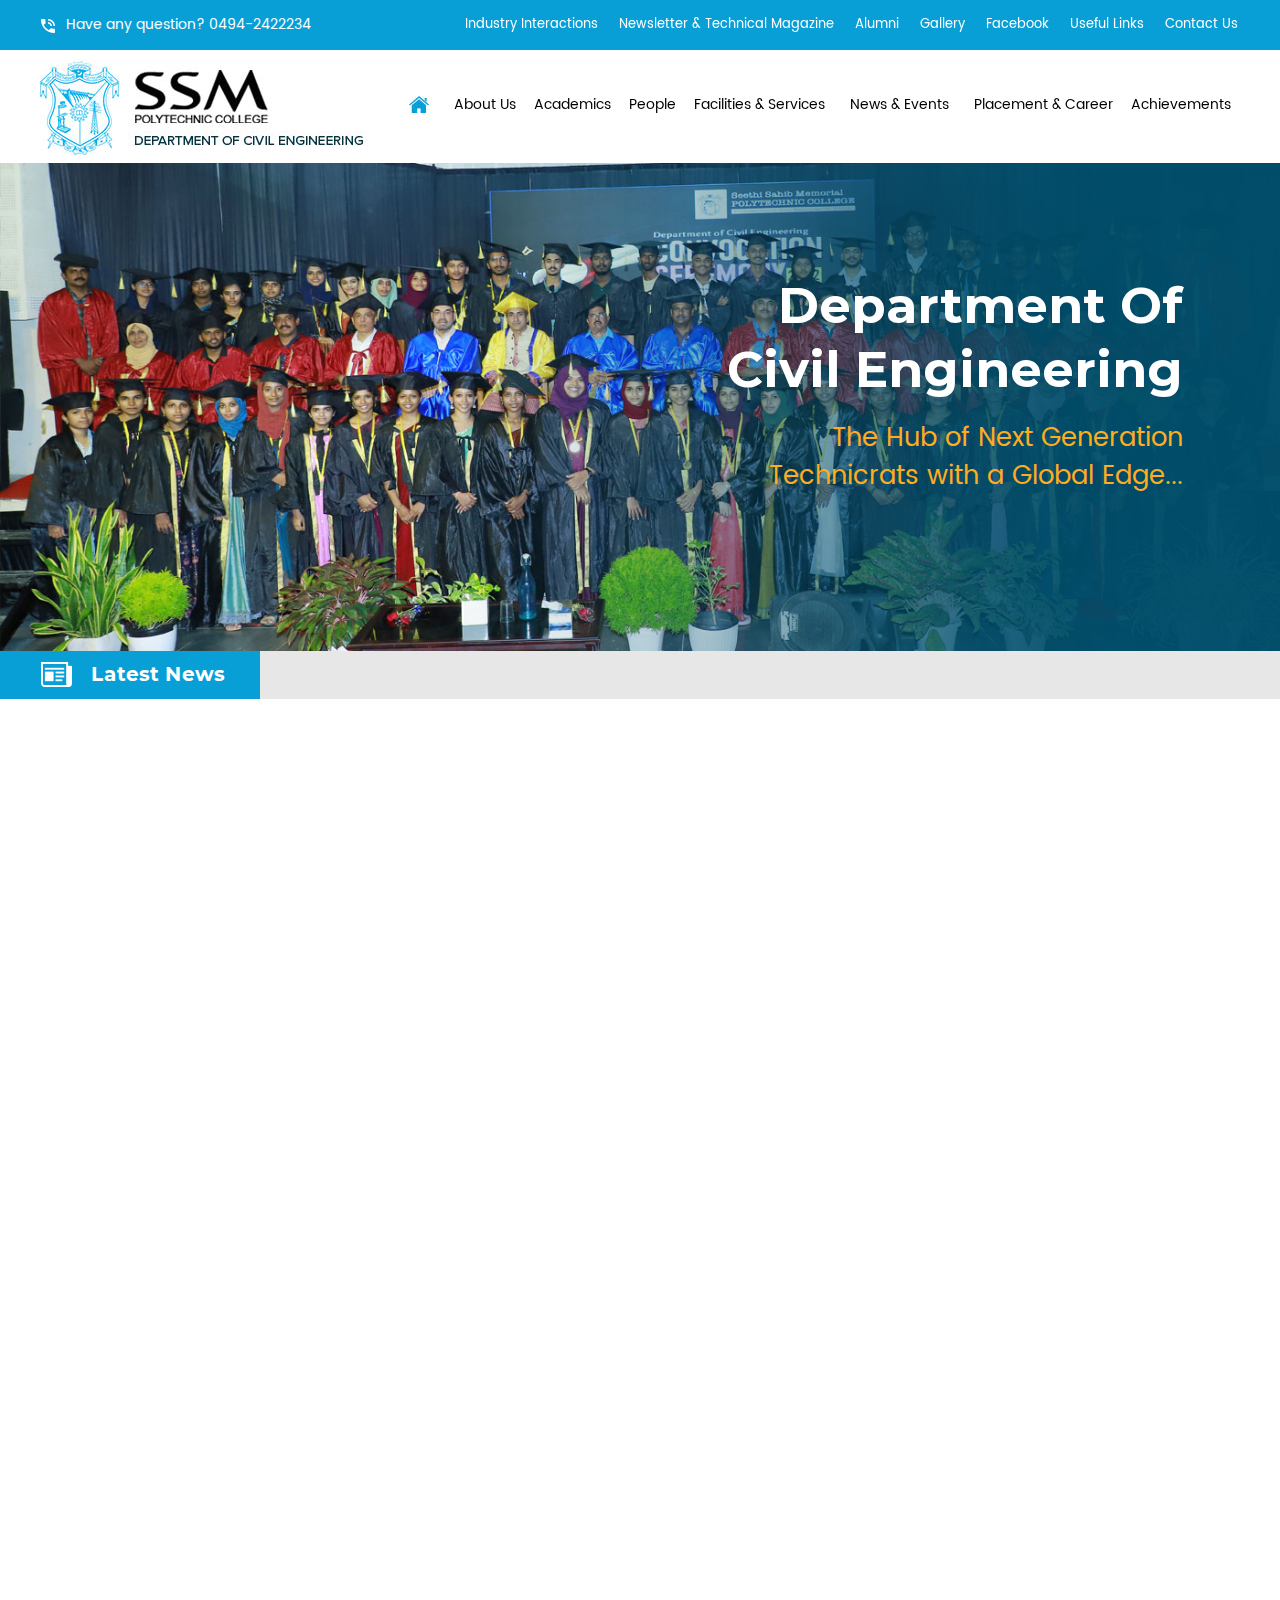
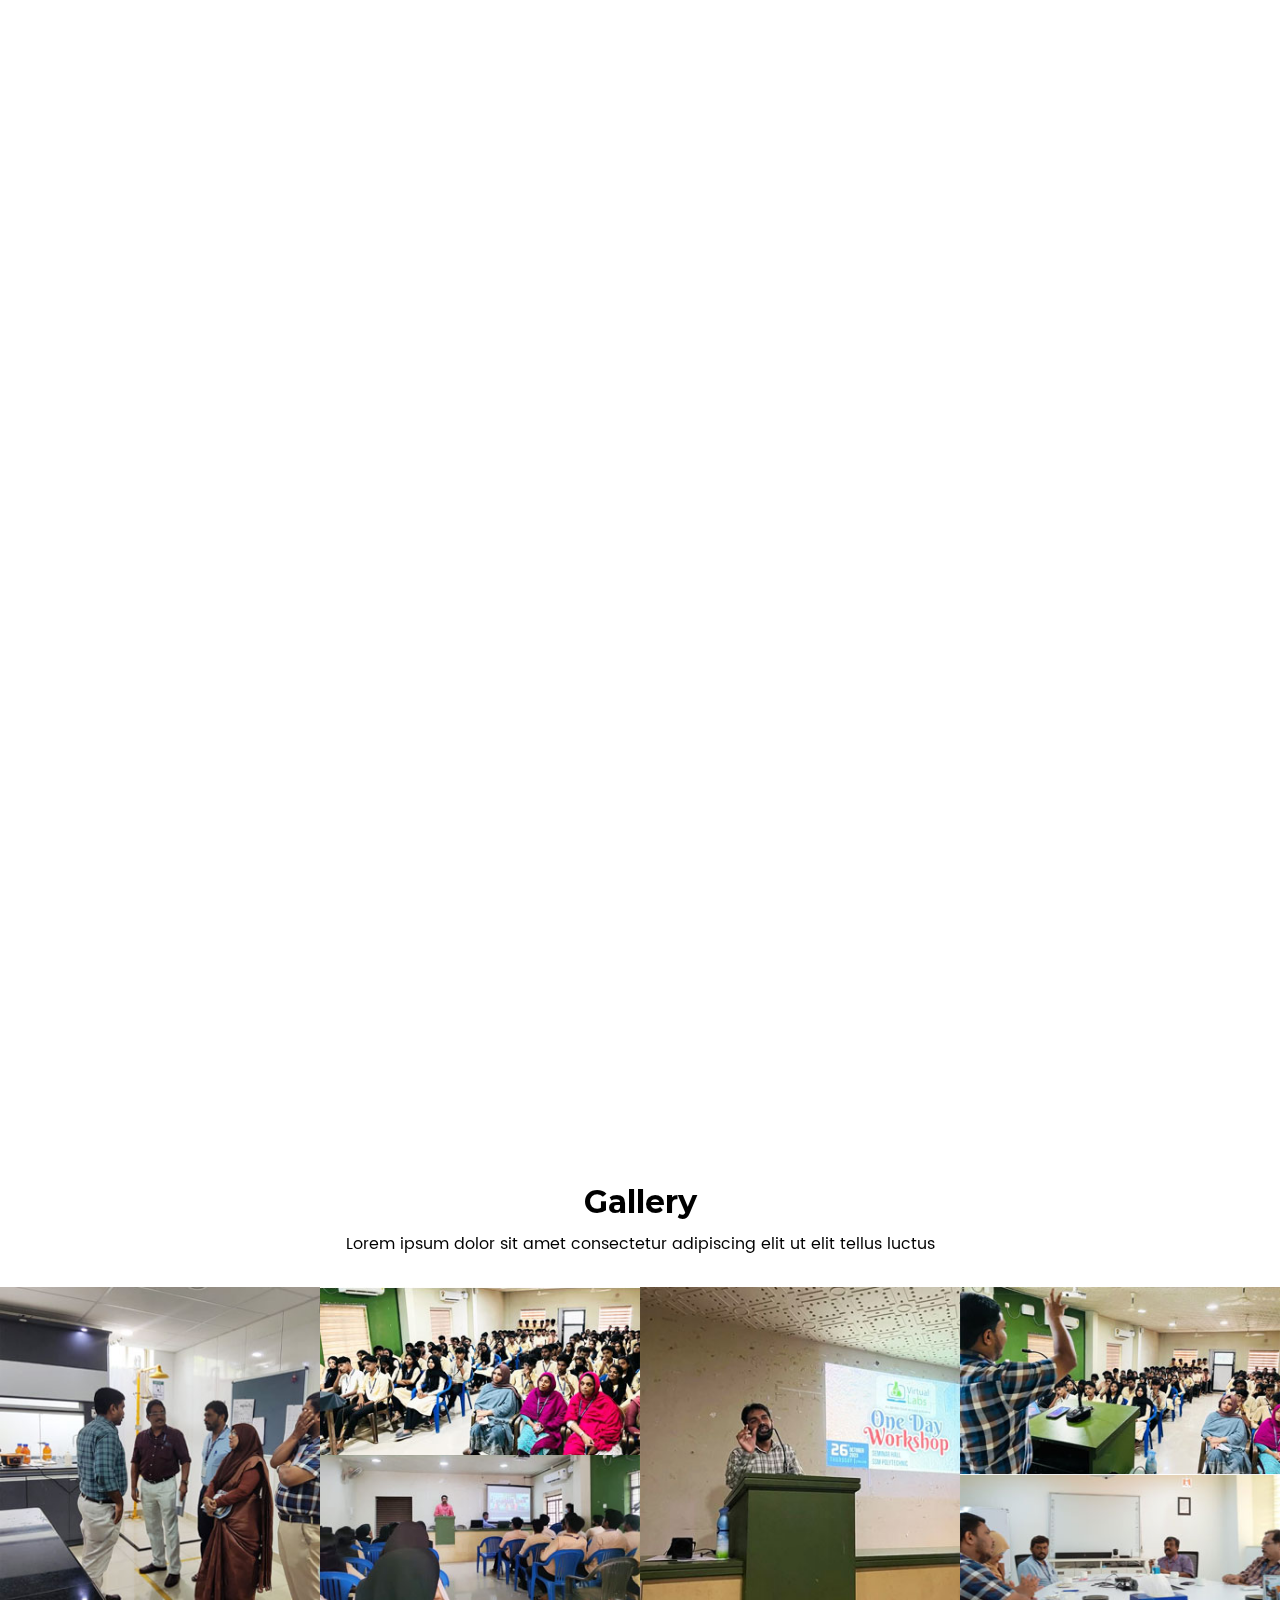
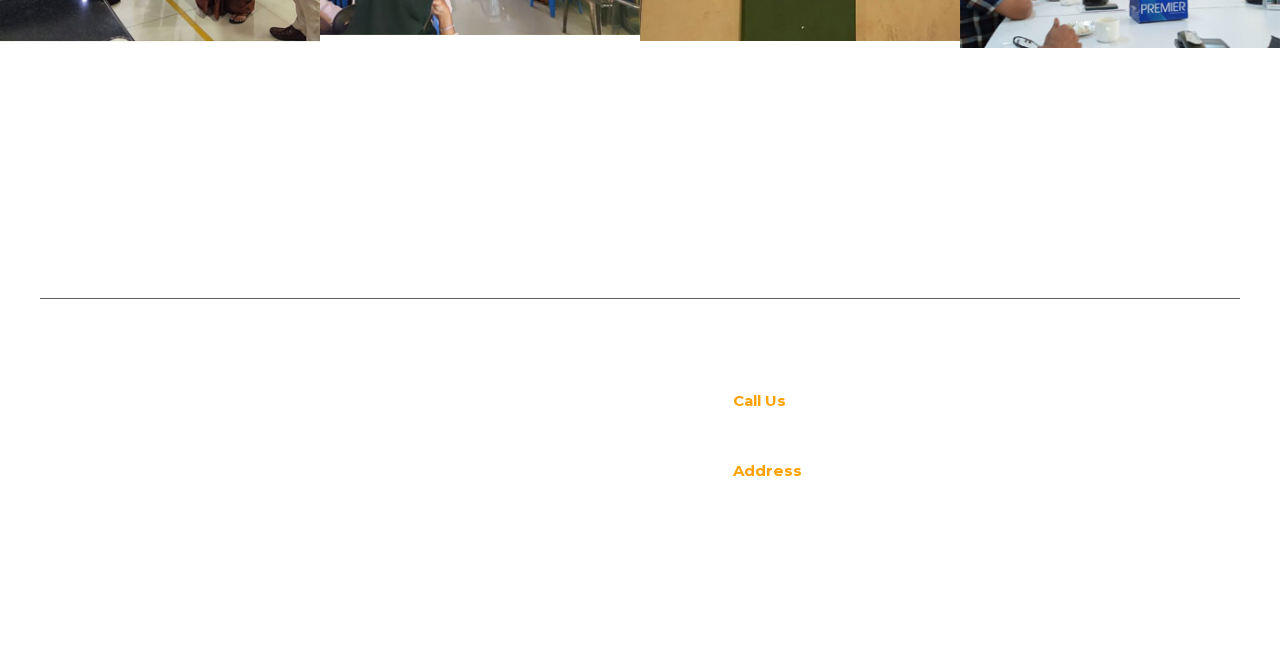
<file: index.html>
<html xmlns="http://www.w3.org/1999/xhtml" lang="en">

<head>
	<meta http-equiv="Content-Type" content="text/html; charset=utf-8" />
	<meta name="description" content="HTTrack is an easy-to-use website mirror utility. It allows you to download a World Wide website from the Internet to a local directory,building recursively all structures, getting html, images, and other files from the server to your computer. Links are rebuiltrelatively so that you can freely browse to the local site (works with any browser). You can mirror several sites together so that you can jump from one toanother. You can, also, update an existing mirror site, or resume an interrupted download. The robot is fully configurable, with an integrated help" />
	<meta name="keywords" content="httrack, HTTRACK, HTTrack, winhttrack, WINHTTRACK, WinHTTrack, offline browser, web mirror utility, aspirateur web, surf offline, web capture, www mirror utility, browse offline, local  site builder, website mirroring, aspirateur www, internet grabber, capture de site web, internet tool, hors connexion, unix, dos, windows 95, windows 98, solaris, ibm580, AIX 4.0, HTS, HTGet, web aspirator, web aspirateur, libre, GPL, GNU, free software" />
	<title>Local index - HTTrack Website Copier</title>
  <!-- Mirror and index made by HTTrack Website Copier/3.49-2 [XR&CO'2014] -->
	<style type="text/css">
	<!--

body {
	margin: 0;  padding: 0;  margin-bottom: 15px;  margin-top: 8px;
	background: #77b;
}
body, td {
	font: 14px "Trebuchet MS", Verdana, Arial, Helvetica, sans-serif;
	}

#subTitle {
	background: #000;  color: #fff;  padding: 4px;  font-weight: bold; 
	}

#siteNavigation a, #siteNavigation .current {
	font-weight: bold;  color: #448;
	}
#siteNavigation a:link    { text-decoration: none; }
#siteNavigation a:visited { text-decoration: none; }

#siteNavigation .current { background-color: #ccd; }

#siteNavigation a:hover   { text-decoration: none;  background-color: #fff;  color: #000; }
#siteNavigation a:active  { text-decoration: none;  background-color: #ccc; }


a:link    { text-decoration: underline;  color: #00f; }
a:visited { text-decoration: underline;  color: #000; }
a:hover   { text-decoration: underline;  color: #c00; }
a:active  { text-decoration: underline; }

#pageContent {
	clear: both;
	border-bottom: 6px solid #000;
	padding: 10px;  padding-top: 20px;
	line-height: 1.65em;
	background-image: url(backblue.gif);
	background-repeat: no-repeat;
	background-position: top right;
	}

#pageContent, #siteNavigation {
	background-color: #ccd;
	}


.imgLeft  { float: left;   margin-right: 10px;  margin-bottom: 10px; }
.imgRight { float: right;  margin-left: 10px;   margin-bottom: 10px; }

hr { height: 1px;  color: #000;  background-color: #000;  margin-bottom: 15px; }

h1 { margin: 0;  font-weight: bold;  font-size: 2em; }
h2 { margin: 0;  font-weight: bold;  font-size: 1.6em; }
h3 { margin: 0;  font-weight: bold;  font-size: 1.3em; }
h4 { margin: 0;  font-weight: bold;  font-size: 1.18em; }

.blak { background-color: #000; }
.hide { display: none; }
.tableWidth { min-width: 400px; }

.tblRegular       { border-collapse: collapse; }
.tblRegular td    { padding: 6px;  background-image: url(fade.gif);  border: 2px solid #99c; }
.tblHeaderColor, .tblHeaderColor td { background: #99c; }
.tblNoBorder td   { border: 0; }


// -->
</style>

</head>

<table width="76%" border="0" align="center" cellspacing="0" cellpadding="3" class="tableWidth">
	<tr>
	<td id="subTitle">HTTrack Website Copier - Open Source offline browser</td>
	</tr>
</table>
<table width="76%" border="0" align="center" cellspacing="0" cellpadding="0" class="tableWidth">
<tr class="blak">
<td>
	<table width="100%" border="0" align="center" cellspacing="1" cellpadding="0">
	<tr>
	<td colspan="6"> 
		<table width="100%" border="0" align="center" cellspacing="0" cellpadding="10">
		<tr> 
		<td id="pageContent"> 
<!-- ==================== End prologue ==================== -->

	<meta name="generator" content="HTTrack Website Copier/3.x">
	<TITLE>Local index - HTTrack</TITLE>
</HEAD>
<BODY>
<H1 ALIGN=Center>Index of locally available sites:</H1>
	<TABLE BORDER="0" WIDTH="100%" CELLSPACING="1" CELLPADDING="0">
		<TR>
			<TD BACKGROUND="fade.gif">
				&middot;
					<A HREF="www.obrasoft.com/test/ssmpoly/convertion/index.html">
						SSM Polytechnic College
					</A>		
			</TD>
		</TR>
	</TABLE>
	<BR>
	<BR>
	<BR>
  	<H6 ALIGN="RIGHT">
	<I>Mirror and index made by HTTrack Website Copier [XR&amp;CO'2008]</I>
	</H6>
	<!-- Mirror and index made by HTTrack Website Copier/3.49-2 [XR&CO'2014] -->
	<!-- Thanks for using HTTrack Website Copier! -->
	<meta HTTP-EQUIV="Refresh" CONTENT="0; URL=www.obrasoft.com/test/ssmpoly/convertion/index.html">


<!-- ==================== Start epilogue ==================== -->
		</td>
		</tr>
		</table>
	</td>
	</tr>
	</table>
</td>
</tr>
</table>

<table width="76%" border="0" align="center" valign="bottom" cellspacing="0" cellpadding="0">
	<tr>
	<td id="footer"><small>&copy; 2008 Xavier Roche & other contributors - Web Design: Leto Kauler.</small></td>
	</tr>
</table>

</body>

</html>
</file>
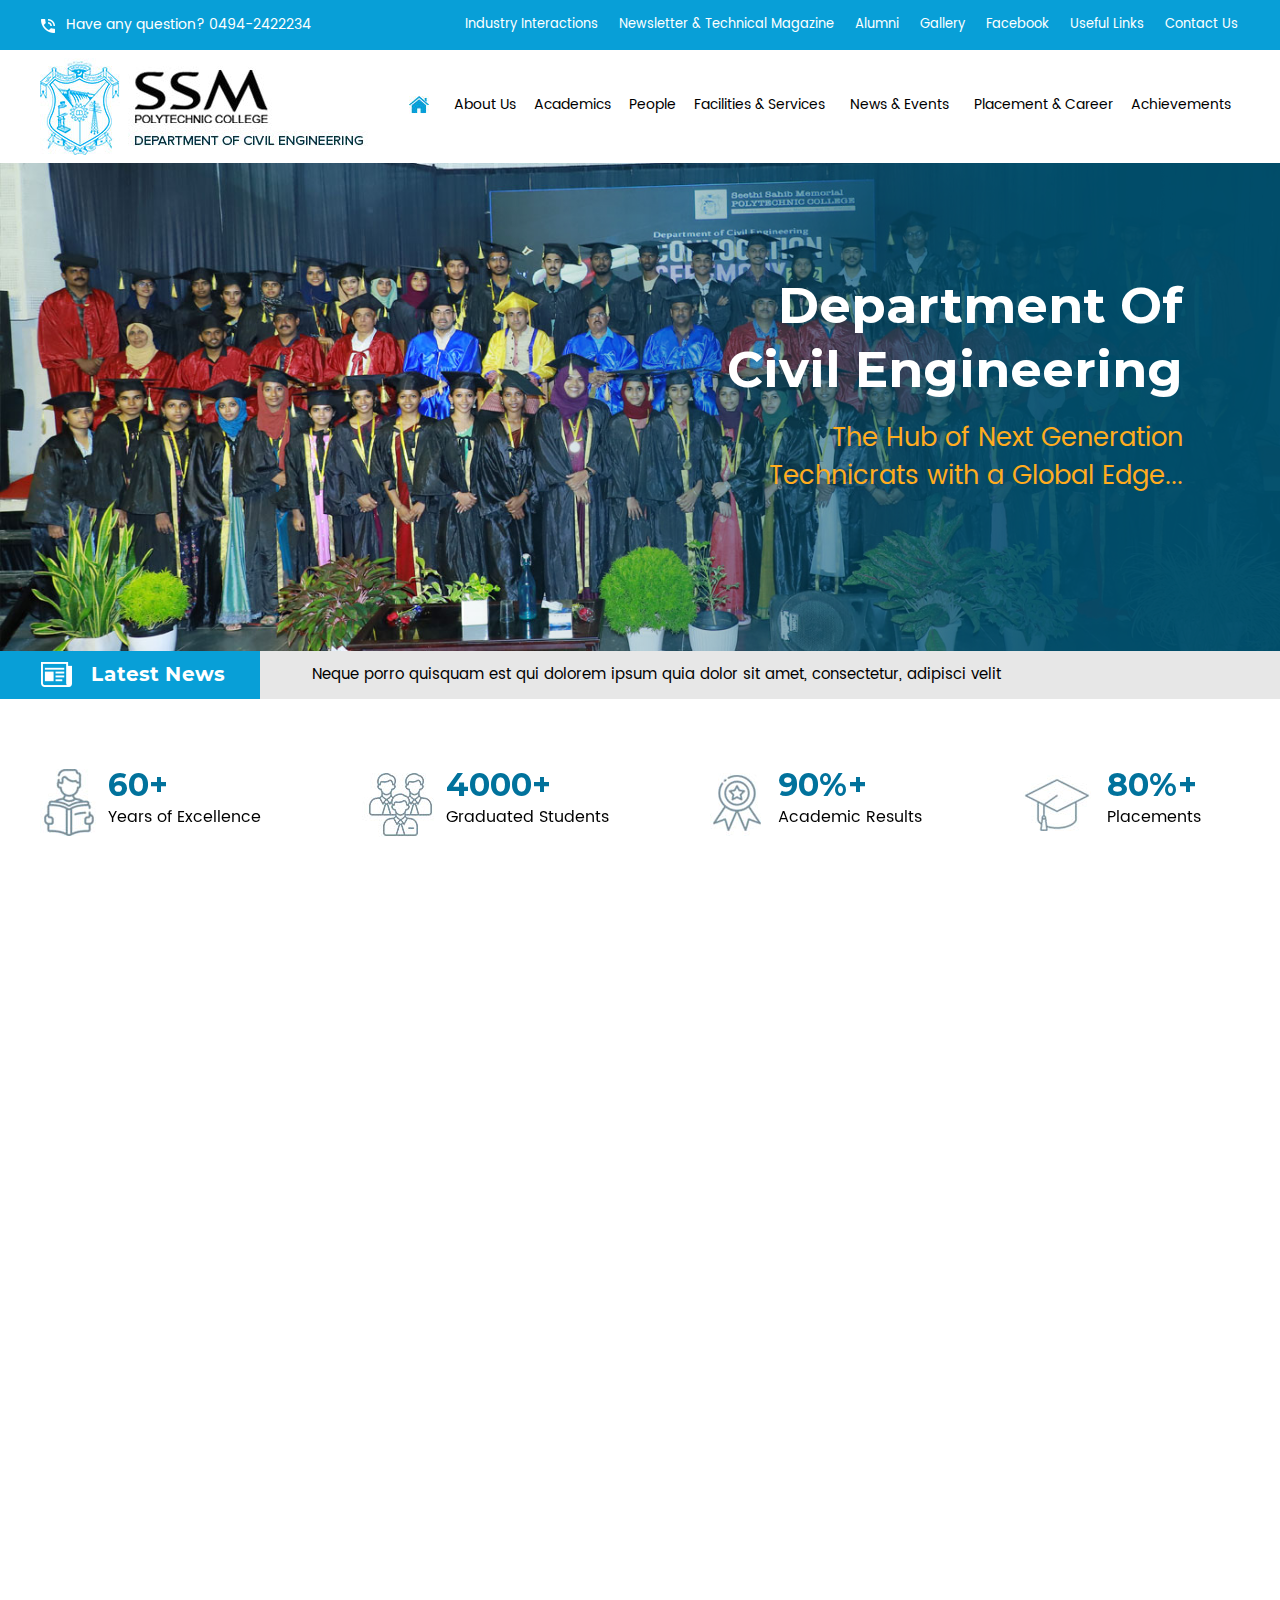
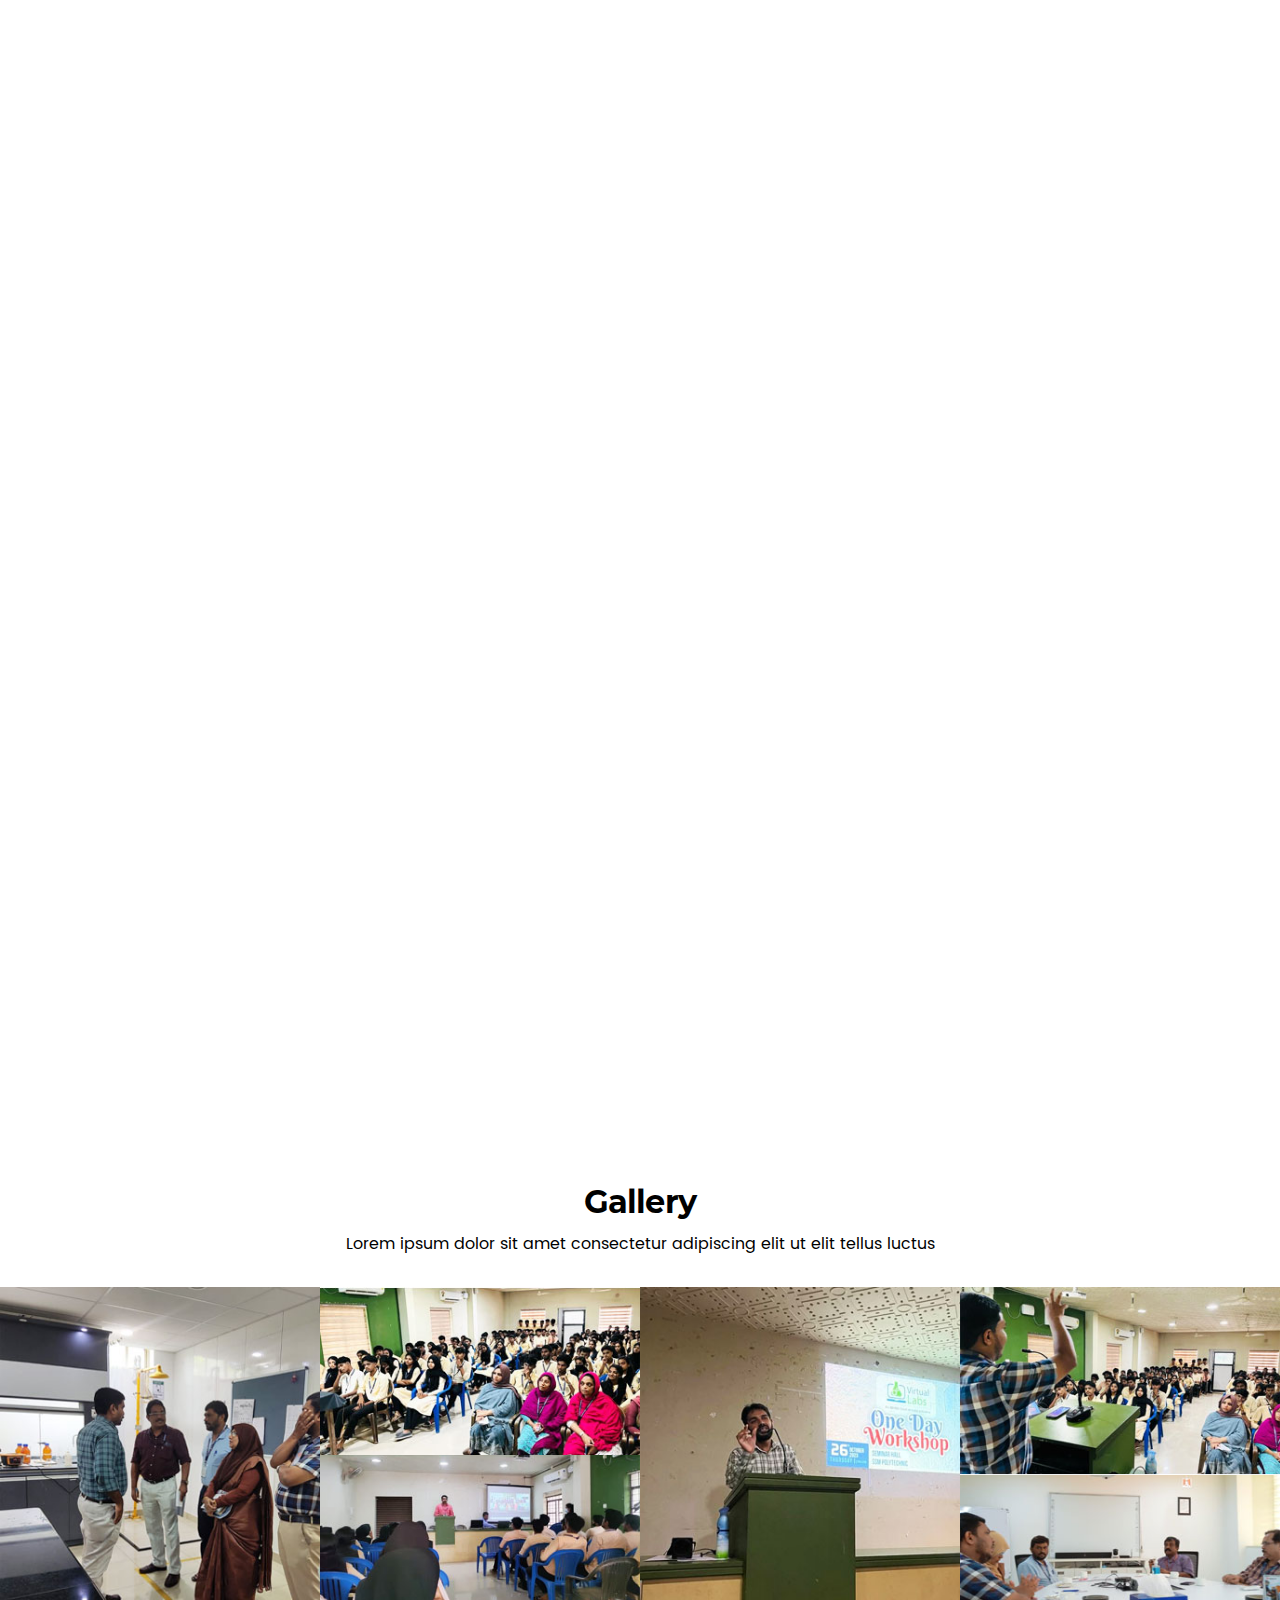
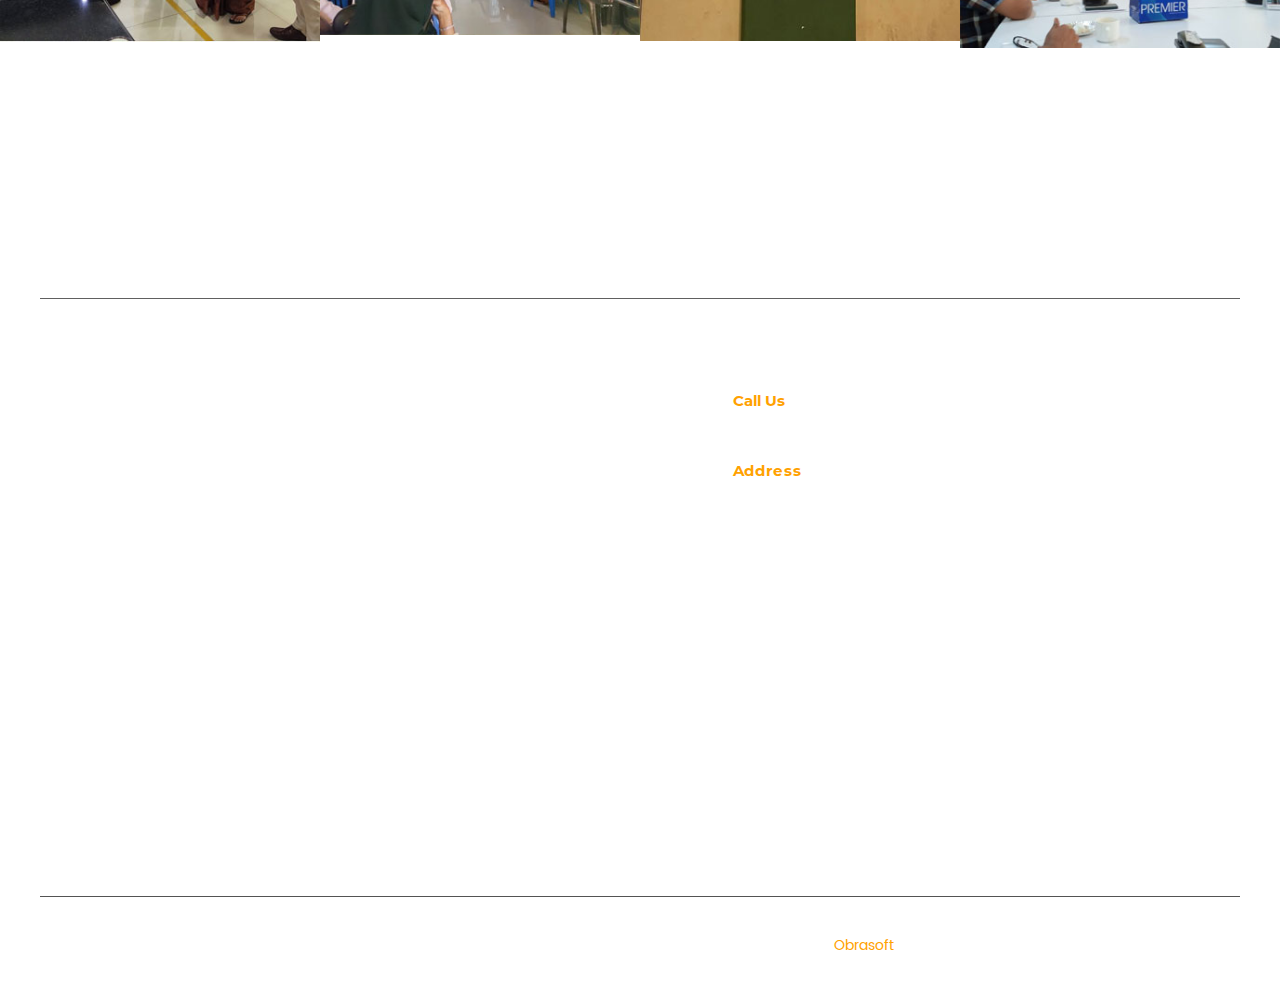
<file: www.obrasoft.com/test/ssmpoly/convertion/index.html>
<!doctype html>
<html>

<!-- Mirrored from www.obrasoft.com/test/ssmpoly/convertion/ by HTTrack Website Copier/3.x [XR&CO'2014], Tue, 06 Feb 2024 15:55:37 GMT -->
<head>
<meta charset="utf-8">
<meta name="viewport" content="width=device-width, initial-scale=1">
<title> SSM Polytechnic College </title>

<link href="css/fonts.css" rel="stylesheet" type="text/css">
<link rel="shortcut icon" type="image/x-icon" href="images/fav.ico">
<link rel="stylesheet" href="css/aos.css" />
<link rel="stylesheet" href="css/superfish.css" media="screen">
<link href="css/main.css" rel="stylesheet" type="text/css">

<!--[if lt IE 9]>
  <script src="js/html5shiv.js"></script>
  <script src="js/respond.min.js"></script>
<![endif]-->

<script src="js/jquery.js"></script>
<script src="js/responsiveslides.min.js"></script>
<script type="text/javascript" src="js/jquery.webticker.js"></script>

<script type="text/javascript">
jQuery(document).ready(function($) {
    $("#mobile_drop").hide();
    $(".mtoggle").click(function() {
        $("#mobile_drop").slideToggle(500);
    });
});
</script>

<script type="text/javascript">
$(function(){
	$("#webticker").webTicker();
	$("#webticker2").webTicker({duplicate:true, speed: 20, direction: 'right', rssurl:'http://yourwebsite.com/rss/', rssfrequency:1, startEmpty:false, hoverpause:false});	
	
	$("#stop").click(function(){
		$("#webticker").webTicker('stop');
	});
});
</script>

<script>
    $(function() { 
		  $("#slider_banner").responsiveSlides({
		speed: 800  
    });	 
  });
</script>

</head>

<body>

<header>
	<div id="top-box">
    	<div class="container">
        
        <div class="topicon-box">
            Have any question? <a href="tel:0494-2422234">0494-2422234</a>
        </div>
        
    
        <div id="topmenu-cover">
        	<ul class="sf-menu" id="example">
			<li>
				<a href="#">Industry Interactions</a>
				<ul>
                    <li><a href="#">MOUs</a></li>
                    <li><a href="#">Internship & Trainings</a></li>
                    <li><a href="#">Civil Fest</a></li>
                    <li><a href="#">FDPs</a></li>
				</ul>
			</li>
            
		</ul>
        
        
        <ul class="sf-menu" id="example">
			<li>
				<a href="#">Newsletter & Technical Magazine </a>
                <ul>
                    <li><a href="#">Newsletter</a></li>
                    <li><a href="#">Technical Magazine</a></li>
				</ul>
			</li>
            
		</ul>
        
        <ul class="sf-menu" id="example">
			<li>
				<a href="#">Alumni</a>
				<ul>
                    <li><a href="#">Distinguished Alumni</a></li>
                    <li><a href="#">Alumni Registration</a></li>
				</ul>
			</li>
            
		</ul>
        
        <ul class="sf-menu" id="example">
			<li><a href="#">Gallery </a></li>
		</ul>
        
        
        <ul class="sf-menu" id="example">
			<li><a href="#" target="_blank">Facebook  </a></li>
		</ul>
        
        
        <ul class="sf-menu" id="example">
			<li><a href="#">Useful Links</a></li>
            
		</ul>
        
        <ul class="sf-menu" id="example">
			<li><a href="#">Contact Us</a></li>
            
		</ul>

        </div>

    </div>
  </div> 
   
	<div class="container">
		<div id="logo"><a href="index-2.html"><img src="images/logo.jpg"></a></div>
        
      <div id="menu-part">
      
<ul class="nav">
        <li><a href="index-2.html"><img src="images/home.jpg"></a></li>
        
        <ul class="dropdown">
        	<li><a href="#">About Us</a>
            	<ul>
                	<li><a href="#">The Department</a></li>
                    <li><a href="#">Vision & Mission</a></li>
                     <li><a href="#">Message From HOD</a></li>
                    <li><a href="#">POs, PEOs & PSOs</a></li>
                </ul>
            </li>
         </ul>
         
         
         <ul class="dropdown">
        	<li><a href="#">Academics</a>
            	<ul>
                	<li><a href="#">Outcome Based Education</a></li>
                    <li><a href="#">Academic Calendar</a></li>
                    <li><a href="#">Timetable</a></li>
                    <li><a href="#">Result</a></li>
                    <li><a href="#">Add On Programmes</a></li>
                    <li><a href="#">Professional Association </a></li>
                    <li><a href="#">Mentoring System </a></li>
                    <li><a href="#">Pedogeological Initiatives </a></li>
                    <li><a href="#">Student Projects </a></li>
                </ul>
            </li>
         </ul>

    
         
         <ul class="dropdown">
        	<li><a href="#">People</a>
            	<ul>
                	<li><a href="#">DAB</a></li>  
                    <li><a href="#">PAC</a></li>
                    <li><a href="#">Staff </a></li>
                </ul>
            </li>
         </ul>

         <ul class="dropdown">
        	<li><a href="#">Facilities & Services </a>
            	<ul>
                    <li><a href="#">Infrastructure</a></li>
                    <li><a href="#">Laboratories</a></li>
                    <li><a href="#">Consultancy Services</a></li>
                    <li><a href="#">Department Library</a></li>
                     <li><a href="#">ICT Enabled Web Resources</a></li>
                </ul>
            </li>
         </ul>
         
          <li><a href="#">News & Events</a></li>
         
         
         <ul class="dropdown">
        	<li><a href="#">Placement & Career</a>
            	<ul>
                	   <li><a href="#">Top Recruiters</a></li>
                        <li><a href="#">Placement</a></li>
                        <li><a href="#">Higher Studies</a></li>
                        <li><a href="#">Entrepreneurship</a></li>
               		</ul>
                    	
                    </li>
                    
                      
         </ul>
         
         <ul class="dropdown">
        	<li><a href="#">Achievements</a>
            	<ul>
                	<li><a href="#">Awards & Recognition</a></li>
                    <li><a href="#">Student Achievements</a></li>
                    <li><a href="#">Faculty Achievements</a></li>
                </ul>
            </li>
         </ul>	
       	
	</ul>
   
</div>

<div id="mobile_menu">
            <a class="mtoggle"><img src="images/nav.png"></a>
        </div>
        
	</div>


<div id="mobile_drop">
<div class="container">
    <div id="mobile_drop_fix">
      <ul>
     <li><a href="#">Home</a></li>
        <li><a href="#">About Us</a>
            	<ul>
                	<li><a href="#">The Department</a></li>
                    <li><a href="#">Vision & Mission</a></li>
                    <li><a href="#">Message From HOD</a></li>
                    <li><a href="#">POs, PEOs & PSOs</a></li>
                </ul>
            </li>
        
        <li><a href="#">Academics</a>
            	<ul>
                	<li><a href="#">Outcome Based Education</a></li>
                    <li><a href="#">Academic Calendar</a></li>
                    <li><a href="#">Timetable</a></li>
                    <li><a href="#">Result</a></li>
                    <li><a href="#">Add On Programmes</a></li>
                    <li><a href="#">Professional Association </a></li>
                    <li><a href="#">Mentoring System </a></li>
                    <li><a href="#">Pedogeological Initiatives </a></li>
                    <li><a href="#">Student Projects </a></li>
                </ul>
            </li>
            
            <li><a href="#">People</a>
            	<ul>
                	<li><a href="#">DAB</a></li>  
                    <li><a href="#">PAC</a></li>
                    <li><a href="#">Staff </a></li>
                </ul>
            </li>
            
            <li><a href="#">Facilities & Services </a>
            	<ul>
                    <li><a href="#">Infrastructure</a></li>
                    <li><a href="#">Laboratories</a></li>
                    <li><a href="#">Consultancy Services</a></li>
                    <li><a href="#">Department Library</a></li>
                     <li><a href="#">ICT Enabled Web Resources</a></li>
                </ul>
            </li>
         
          <li><a href="#">News & Events</a></li>
         
         <li><a href="#">Placement & Career</a>
            	<ul>
                	   <li><a href="#">Top Recruiters</a></li>
                        <li><a href="#">Placement</a></li>
                        <li><a href="#">Higher Studies</a></li>
                        <li><a href="#">Entrepreneurship</a></li>
               		</ul>
                    	
                    </li>
         
         <li><a href="#">Achievements</a>
            	<ul>
                	<li><a href="#">Awards & Recognition</a></li>
                    <li><a href="#">Student Achievements</a></li>
                    <li><a href="#">Faculty Achievements</a></li>
                </ul>
            </li>
         
         <li>
				<a href="#">Industry Interactions</a>
				<ul>
                    <li><a href="#">MOUs</a></li>
                    <li><a href="#">Internship & Trainings</a></li>
                    <li><a href="#">Civil Fest</a></li>
                    <li><a href="#">FDPs</a></li>
				</ul>
			</li>
         
         <li>
				<a href="#">Newsletter & Technical Magazine </a>
                <ul>
                    <li><a href="#">Newsletter</a></li>
                    <li><a href="#">Technical Magazine</a></li>
				</ul>
			</li>
            
         <li>
				<a href="#">Newsletter & Technical Magazine </a>
                <ul>
                    <li><a href="#">Newsletter</a></li>
                    <li><a href="#">Technical Magazine</a></li>
				</ul>
			</li>
            
            
            <li>
				<a href="#">Alumni</a>
				<ul>
                    <li><a href="#">Distinguished Alumni</a></li>
                    <li><a href="#">Alumni Registration</a></li>
				</ul>
			</li>
            
            
          <li><a href="#">Gallery </a></li>
		<li><a href="#">Facebook  </a></li>
		<li><a href="#">Useful Links</a></li>
		<li><a href="#">Contact Us</a></li>   
	</ul>
    
    </div>
  </div>  
</div>
  
</header>


<!--Banner Section-->

<ul class="rslides" id="slider_banner">
   <li>
    <div class="bannercaption">
        <h1> Department of <br>Civil Engineering </h1>
The Hub of Next Generation Technicrats with a Global Edge...
    </div>
	<img src="images/banner.jpg"> 
   </li>
   
   
  <li>
    <div class="bannercaption">
       <h1> Department of <br>Civil Engineering </h1>
The Hub of Next Generation Technicrats with a Global Edge...
</h1>

    </div>
	<img src="images/banner2.jpg"> 
   </li>

</ul>
<!--Banner Section End--> 

<!--content part-->

<div id="latest-news">
	<div class="container">
    <h2>Latest News</h2>
    <ul id="webticker">	
            <li> Neque porro quisquam est qui dolorem ipsum quia dolor sit amet, consectetur, adipisci velit </li>
		</ul>
    </div>
</div>

<div class="container">
	<div class="innerlink" data-aos="flip-left" id="stud">
    	<h2>60+ </h2>
        Years of Excellence 

    </div>
    
    <div class="innerlink" data-aos="flip-left" id="FACULTIES">
    	<h2>4000+</h2>
       Graduated Students 

    </div>
    
    <div class="innerlink" data-aos="flip-left" id="PROGRAMMES">
    	<h2>90%+</h2>
        Academic Results
    </div>
    
    <div class="innerlink" data-aos="flip-left" id="ALUMNIES">
    	<h2>80%+</h2>
        Placements
    </div>
</div>


<div id="welcome" data-aos="fade-right">
	<div class="container">
     <img src="images/about.jpg" id="homeabout-img">
     
    	<div id="whoweare">
        <span>About Our College</span>
    	<h2> SSM Polytechnic
College </h2>

<p>Seethi Sahib Memorial Polytechnic College under Kerala Muslim Educational Association (KMEA) plays an important role amongst the public for the past 60 years.</p><br>



KMEA dedicated itself to the case of knowledge and empowerment with a special focus on quality education for educationally and socially backward sects of the Malappuram District...

	<a href="#" id="aboutmore">More
    </a>
        </div>
       
      </div>
</div>


<div id="principal-cover" data-aos="fade-right">
        	<div class="princi-box">
            <h2>Message From 
 Head of Department</h2> 
            <div class="princi-img"><img src="images/hod.jpg"></div>
            	<div class="clear"></div>

In this era of tough competitions, the need of the hour is to mould the real Tech Entrepreneurs who will be leading the shows of the next generation. Being in this seat, I’m so proud to affirm dear parents and students that Seethi Sahib Memorial Polytechnic has been committed in this process of making quality future Technocrats and Engineers not compromising the culture, heritage and values of our great country and different people.<br>
<br>

We are committed to moulding every individual joining our team into innovative, skilled, quality conscious and socially responsible professionals.<br>
<br>

With the boom of many disruptive technologies, the department is striving its best with an updated curriculum with strong 
focus...

<a href="#">Read More</a> 
</div>

        </div>
      </div>


<div id="vision-cover">

<div class="visionimg" data-aos="fade-down"> <img src="images/vision.jpg"> </div>
	<div class="vision" data-aos="fade-down">
    <img src="images/vision.png">
        	<h2>  Vision  </h2>
          To be a premier hub for moulding quality conscious and socially responsible Civil Engineers with diverse skills.
           </div>



        <div class="vision" data-aos="fade-down" style="background:#089fd7;">
      <img src="images/mission.png">
        	<h2>  Mission   </h2>
          To create an ambience for academic excellence to enrich the competency, credibility and integrity of the students.
           </div>
           
<div class="visionimg" data-aos="fade-down"> <img src="images/mission.jpg"></div>
        </div>
		

</div>


<div class="container">
  <div id="other-linkbox">
      <a href="#" data-aos="flip-right"> <div class="Infrastructure"> <img src="images/infra.png">  Infrastructure </div>  </a>
      <a href="library.html" data-aos="flip-right"> <div class="Laboratories"> <img src="images/lab.png"> Laboratories  </div> </a>
      <a href="alumni.html" data-aos="flip-right"> <div  class="DepartmentLibrary"> <img src="images/department.png">   Department Library  </div> </a>
  </div>
</div>    

<div class="container">
	<h2 id="gallerytitle">Gallery</h2>
    <div style="text-align:center; font-size:16px;">Lorem ipsum dolor sit amet consectetur adipiscing elit ut elit tellus luctus</div>
</div>
    		
            <div id="gallery-cover">
           	<div class="gallery-img"><a href="gallery.html"> <div><img src="images/g1.jpg"> </div> </a></div>
          	<div class="gallery-img"><a href="gallery.html"><div> <img src="images/g2.jpg"> </div> <div> <img src="images/g3.jpg"> </div> </a></div>
          	<div class="gallery-img"> <a href="gallery.html"> <div> <img src="images/g4.jpg"> </div> </a></div>
          	<div class="gallery-img"><a href="gallery.html"> <div> <img src="images/g5.jpg"> </div> <div> <img src="images/g6.jpg"> </div> </a></div>
         	</div>



<!--content part end-->
	
<!--footer section-->
<footer>

  <div class="container">
  <img src="images/footerlogo.png" id="logofooter">
  
  <div id="social-top">
    	<span>Follow us on social media</span>
        	<a href="#" target="_blank"><img src="images/fb.png"></a>
            <a href="#" target="_blank"><img src="images/tr.png"></a> 
            <a href="#" target="_blank"><img src="images/in.png"></a> 
            <a href="#" target="_blank"><img src="images/yt.png"></a>   
        </div>
  
  <div id="line"></div>
  
  <div class="contactdetail-cover">
    <h2>Useful Links</h2>
   	<ul class="botom-link">
            <li><a href="#" target="_blank">NPTEL</a></li>
            <li><a href="#" target="_blank">SWAYAM</a></li>
            <li><a href="#" target="_blank">AICTE</a></li>
            <li><a href="#" target="_blank">DTE</a></li>
            <li><a href="#" target="_blank">BTE</a></li>
            <li><a href="#" target="_blank">SITTTR</a></li>
          </ul>
   	
   </div>
   
   
   <div class="contactdetail-cover">
    <h2>About</h2>
   	<ul class="botom-link">
            <li><a href="#">About Us</a></li>
            <li><a href="#">News & Events</a></li>
            <li><a href="#">Gallery</a></li>
            <li><a href="#">Contact Us</a></li>
          </ul>
   	
   </div>
   
   
   <div class="contactdetail-cover">
    <h2>Others</h2>
   	<ul class="botom-link">
            <li><a href="#">People</a></li>
            <li><a href="#">Placement & Career</a></li>
            <li><a href="#">Academics</a></li>
            <li><a href="#">Facilities & Services</a></li>
            <li><a href="#">Industry Interactions</a></li>
            <li><a href="#">Achievements</a></li>
            <li><a href="#">Newsletter & Technical Magazine</a></li>
             <li><a href="#">Feedback</a></li>
          </ul>
   	
   </div>
   
   
   <div class="contactdetail-cover">
    <h2>Contacts</h2>
   		
    <div class="contact-detail">
     <span>Call us</span>
      <a href="tel:0494-2422234">  0494-2422234 </a>
	</div>
   	
    <div class="contact-detail">
     <span>Address</span>
	SSM Polytechnic college
PB No.1, Thekkummuri PO
Tirur Malappuram Dt.
Kerala -676 105
	</div>
    
   </div>



<div id="map">
<iframe src="https://www.google.com/maps/embed?pb=!1m14!1m8!1m3!1d7835.747953760434!2d75.925894!3d10.897181!3m2!1i1024!2i768!4f13.1!3m3!1m2!1s0x3ba7b1179c529b09%3A0xb7304efee20bdaeb!2sSSM%20Polytechnic%20Foundry%20Smithy%20Lab!5e0!3m2!1sen!2sin!4v1703910094840!5m2!1sen!2sin" width="600" height="450" style="border:0;" allowfullscreen="" loading="lazy" referrerpolicy="no-referrer-when-downgrade"></iframe>
    </div>


<div id="copyright">

       		&copy; 2023 SSM Polytechnic College. All Rights Reserved. 
Created by <a href="https://www.obrasoft.com/" target="_blank">Obrasoft</a>

       	 </div>
         

     
  </div>    
</footer>
<!--footer section End--> 


<script src="js/aos.js"></script>
<script>
      AOS.init({
        easing: 'ease-in-out-sine'
      });
    </script>
</body>

<!-- Mirrored from www.obrasoft.com/test/ssmpoly/convertion/ by HTTrack Website Copier/3.x [XR&CO'2014], Tue, 06 Feb 2024 15:56:04 GMT -->
</html>
</file>
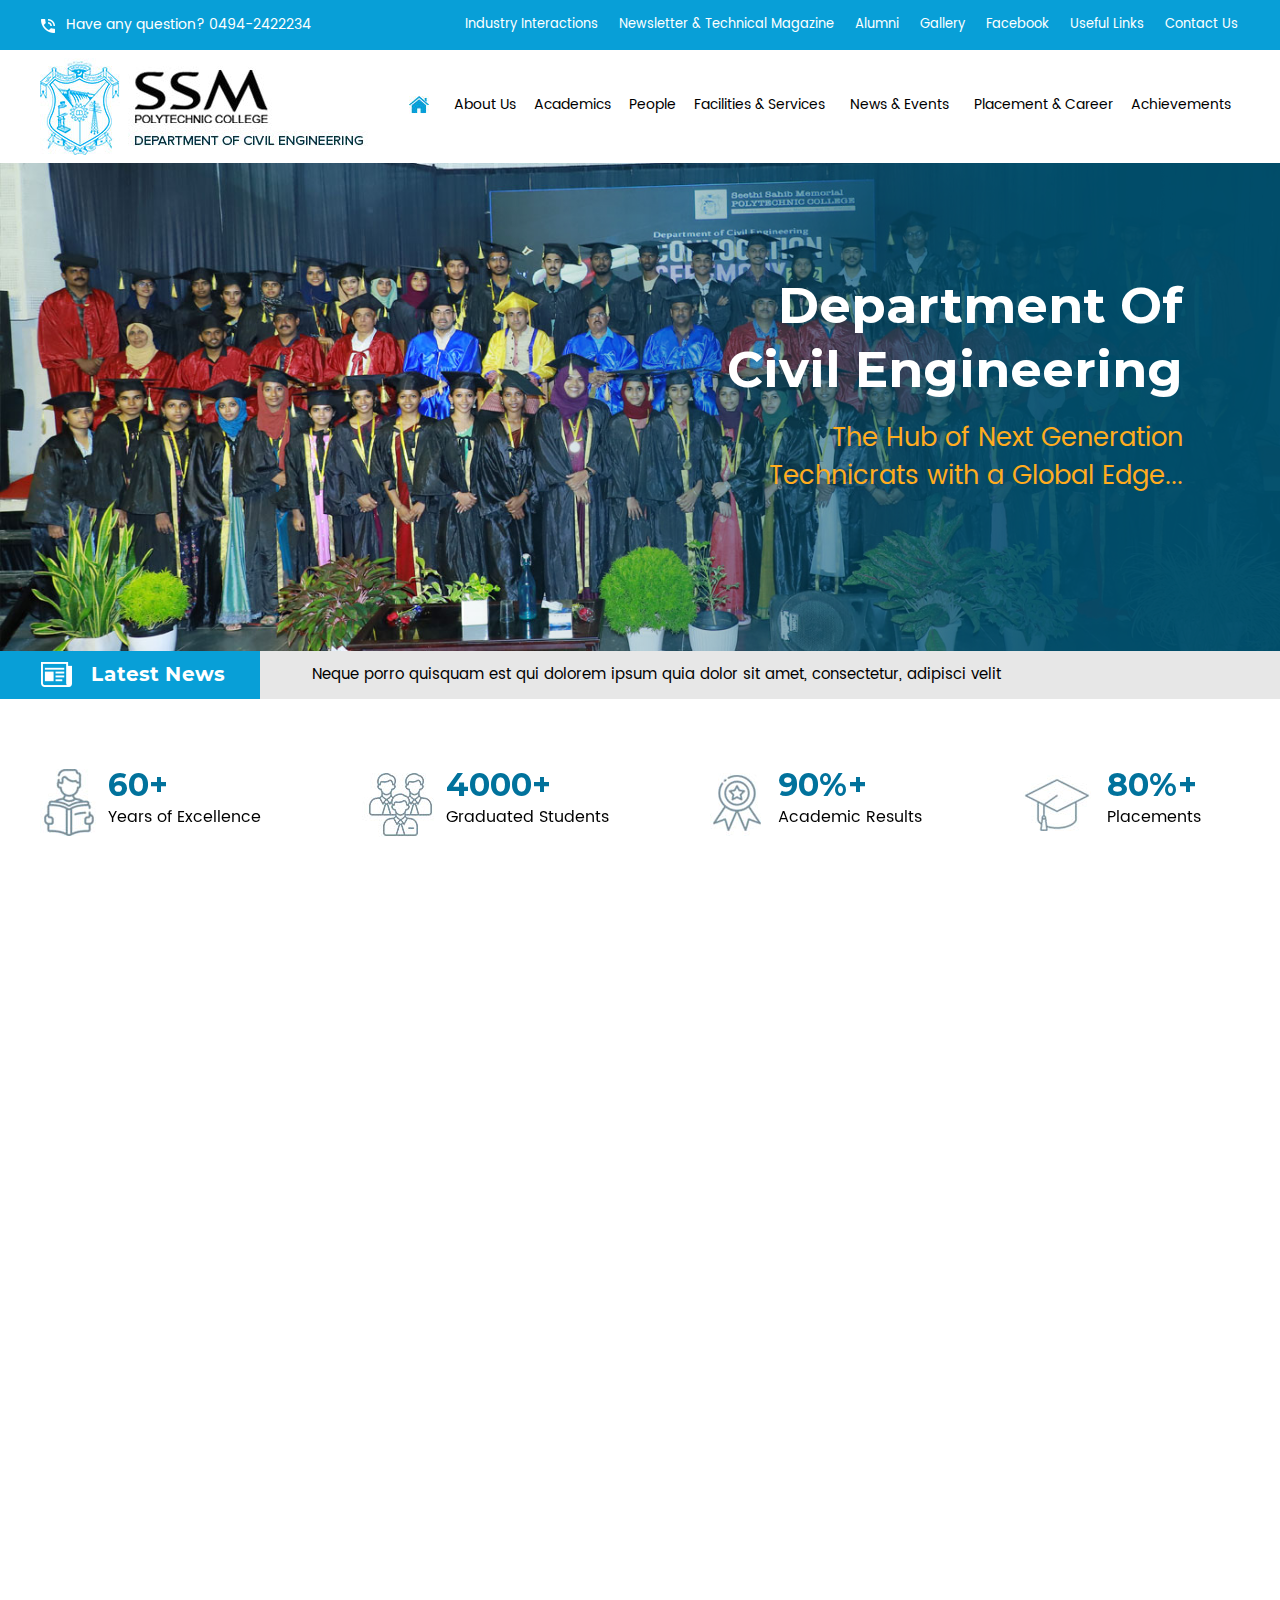
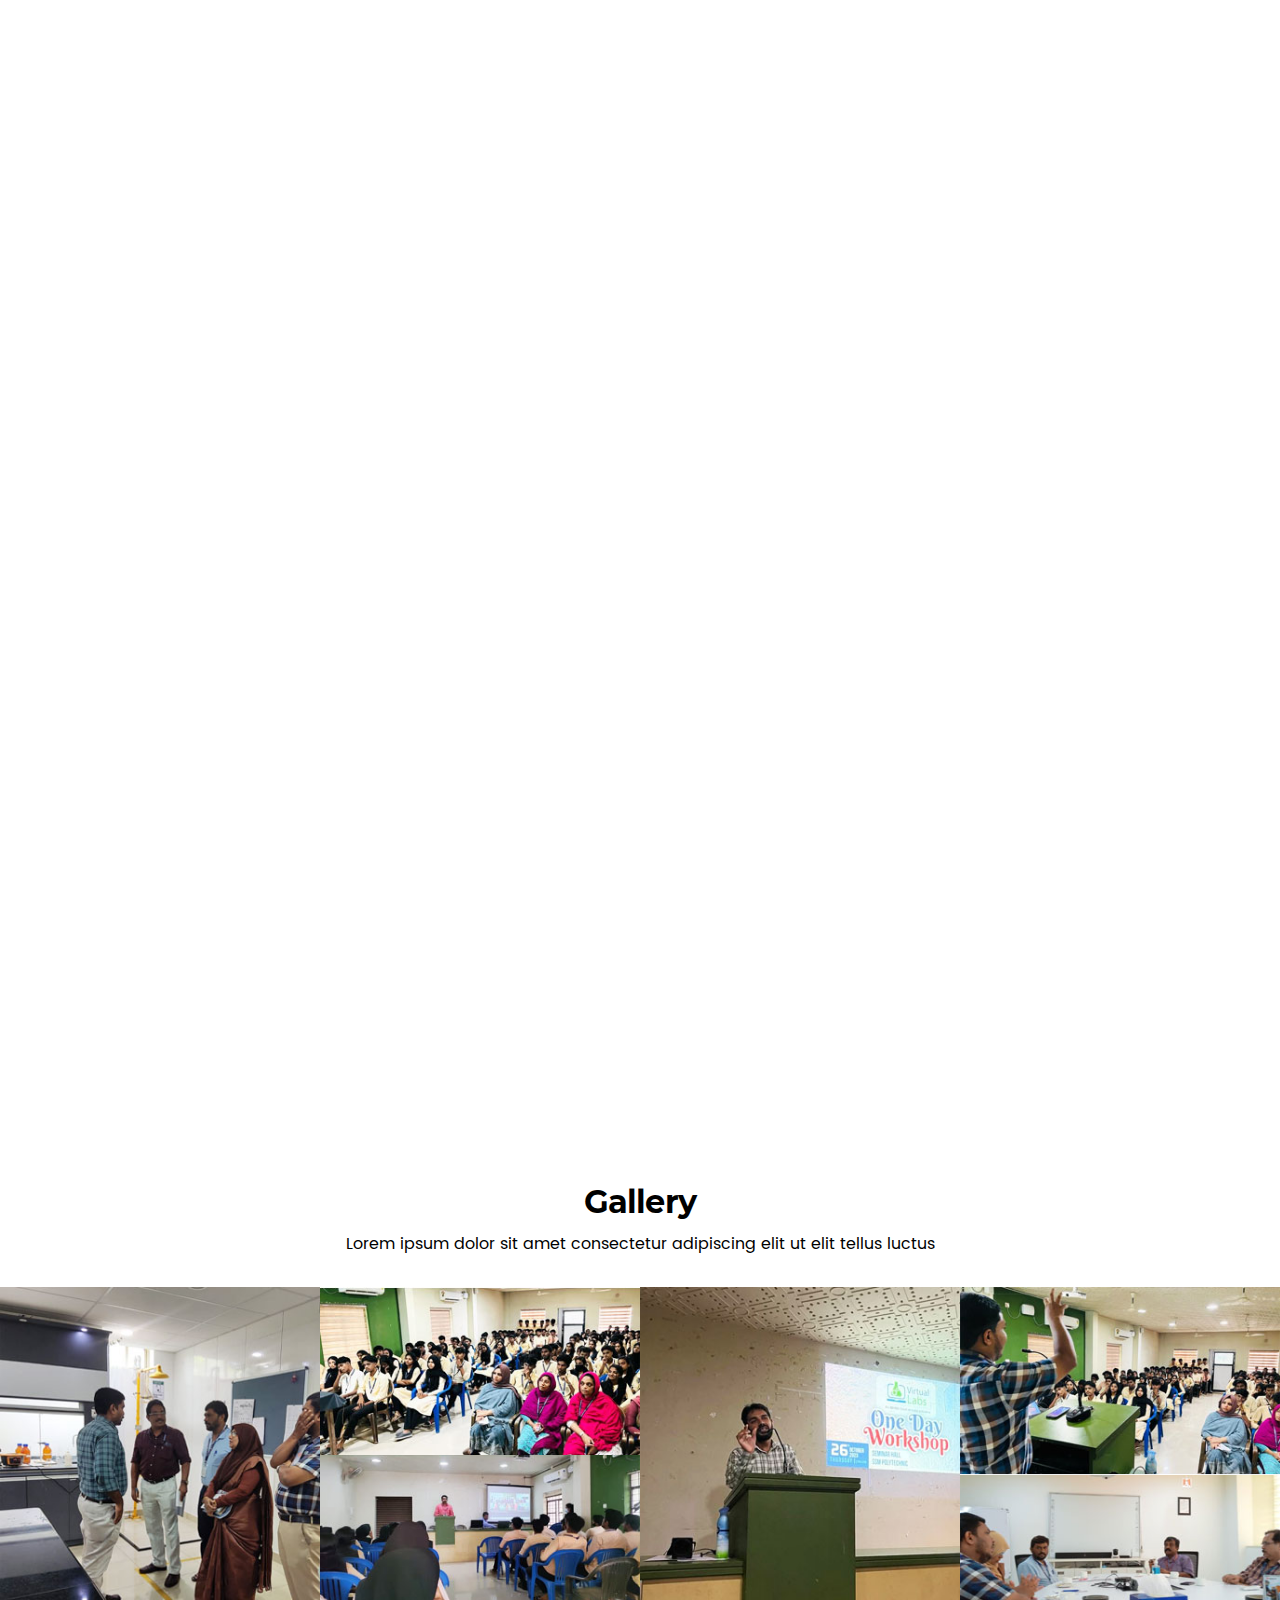
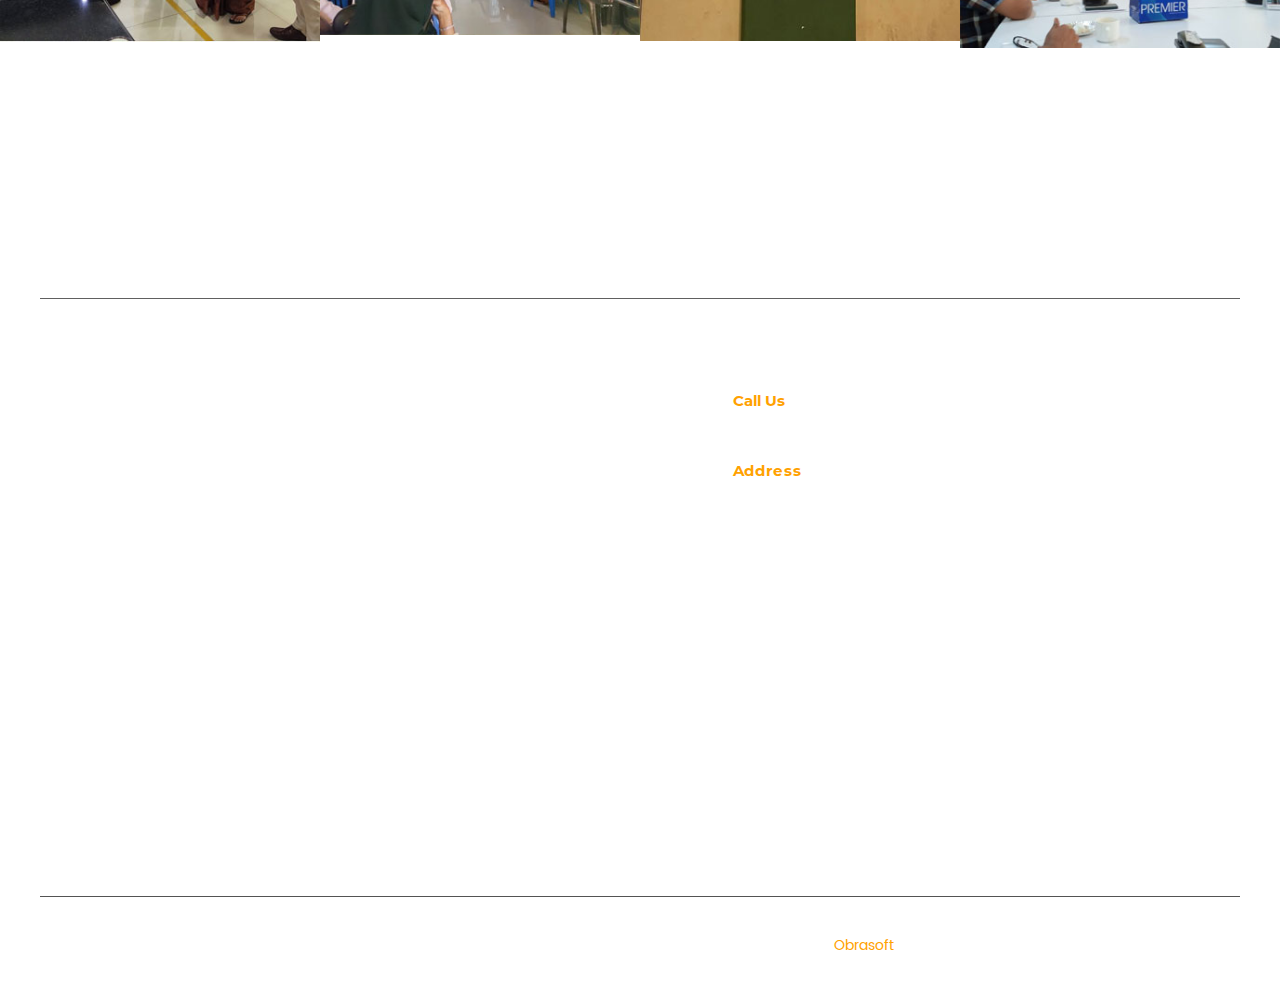
<file: www.obrasoft.com/test/ssmpoly/convertion/index-2.html>
<!doctype html>
<html>

<!-- Mirrored from www.obrasoft.com/test/ssmpoly/convertion/index.html by HTTrack Website Copier/3.x [XR&CO'2014], Tue, 06 Feb 2024 15:56:12 GMT -->
<head>
<meta charset="utf-8">
<meta name="viewport" content="width=device-width, initial-scale=1">
<title> SSM Polytechnic College </title>

<link href="css/fonts.css" rel="stylesheet" type="text/css">
<link rel="shortcut icon" type="image/x-icon" href="images/fav.ico">
<link rel="stylesheet" href="css/aos.css" />
<link rel="stylesheet" href="css/superfish.css" media="screen">
<link href="css/main.css" rel="stylesheet" type="text/css">

<!--[if lt IE 9]>
  <script src="js/html5shiv.js"></script>
  <script src="js/respond.min.js"></script>
<![endif]-->

<script src="js/jquery.js"></script>
<script src="js/responsiveslides.min.js"></script>
<script type="text/javascript" src="js/jquery.webticker.js"></script>

<script type="text/javascript">
jQuery(document).ready(function($) {
    $("#mobile_drop").hide();
    $(".mtoggle").click(function() {
        $("#mobile_drop").slideToggle(500);
    });
});
</script>

<script type="text/javascript">
$(function(){
	$("#webticker").webTicker();
	$("#webticker2").webTicker({duplicate:true, speed: 20, direction: 'right', rssurl:'http://yourwebsite.com/rss/', rssfrequency:1, startEmpty:false, hoverpause:false});	
	
	$("#stop").click(function(){
		$("#webticker").webTicker('stop');
	});
});
</script>

<script>
    $(function() { 
		  $("#slider_banner").responsiveSlides({
		speed: 800  
    });	 
  });
</script>

</head>

<body>

<header>
	<div id="top-box">
    	<div class="container">
        
        <div class="topicon-box">
            Have any question? <a href="tel:0494-2422234">0494-2422234</a>
        </div>
        
    
        <div id="topmenu-cover">
        	<ul class="sf-menu" id="example">
			<li>
				<a href="#">Industry Interactions</a>
				<ul>
                    <li><a href="#">MOUs</a></li>
                    <li><a href="#">Internship & Trainings</a></li>
                    <li><a href="#">Civil Fest</a></li>
                    <li><a href="#">FDPs</a></li>
				</ul>
			</li>
            
		</ul>
        
        
        <ul class="sf-menu" id="example">
			<li>
				<a href="#">Newsletter & Technical Magazine </a>
                <ul>
                    <li><a href="#">Newsletter</a></li>
                    <li><a href="#">Technical Magazine</a></li>
				</ul>
			</li>
            
		</ul>
        
        <ul class="sf-menu" id="example">
			<li>
				<a href="#">Alumni</a>
				<ul>
                    <li><a href="#">Distinguished Alumni</a></li>
                    <li><a href="#">Alumni Registration</a></li>
				</ul>
			</li>
            
		</ul>
        
        <ul class="sf-menu" id="example">
			<li><a href="#">Gallery </a></li>
		</ul>
        
        
        <ul class="sf-menu" id="example">
			<li><a href="#" target="_blank">Facebook  </a></li>
		</ul>
        
        
        <ul class="sf-menu" id="example">
			<li><a href="#">Useful Links</a></li>
            
		</ul>
        
        <ul class="sf-menu" id="example">
			<li><a href="#">Contact Us</a></li>
            
		</ul>

        </div>

    </div>
  </div> 
   
	<div class="container">
		<div id="logo"><a href="index-2.html"><img src="images/logo.jpg"></a></div>
        
      <div id="menu-part">
      
<ul class="nav">
        <li><a href="index-2.html"><img src="images/home.jpg"></a></li>
        
        <ul class="dropdown">
        	<li><a href="#">About Us</a>
            	<ul>
                	<li><a href="#">The Department</a></li>
                    <li><a href="#">Vision & Mission</a></li>
                     <li><a href="#">Message From HOD</a></li>
                    <li><a href="#">POs, PEOs & PSOs</a></li>
                </ul>
            </li>
         </ul>
         
         
         <ul class="dropdown">
        	<li><a href="#">Academics</a>
            	<ul>
                	<li><a href="#">Outcome Based Education</a></li>
                    <li><a href="#">Academic Calendar</a></li>
                    <li><a href="#">Timetable</a></li>
                    <li><a href="#">Result</a></li>
                    <li><a href="#">Add On Programmes</a></li>
                    <li><a href="#">Professional Association </a></li>
                    <li><a href="#">Mentoring System </a></li>
                    <li><a href="#">Pedogeological Initiatives </a></li>
                    <li><a href="#">Student Projects </a></li>
                </ul>
            </li>
         </ul>

    
         
         <ul class="dropdown">
        	<li><a href="#">People</a>
            	<ul>
                	<li><a href="#">DAB</a></li>  
                    <li><a href="#">PAC</a></li>
                    <li><a href="#">Staff </a></li>
                </ul>
            </li>
         </ul>

         <ul class="dropdown">
        	<li><a href="#">Facilities & Services </a>
            	<ul>
                    <li><a href="#">Infrastructure</a></li>
                    <li><a href="#">Laboratories</a></li>
                    <li><a href="#">Consultancy Services</a></li>
                    <li><a href="#">Department Library</a></li>
                     <li><a href="#">ICT Enabled Web Resources</a></li>
                </ul>
            </li>
         </ul>
         
          <li><a href="#">News & Events</a></li>
         
         
         <ul class="dropdown">
        	<li><a href="#">Placement & Career</a>
            	<ul>
                	   <li><a href="#">Top Recruiters</a></li>
                        <li><a href="#">Placement</a></li>
                        <li><a href="#">Higher Studies</a></li>
                        <li><a href="#">Entrepreneurship</a></li>
               		</ul>
                    	
                    </li>
                    
                      
         </ul>
         
         <ul class="dropdown">
        	<li><a href="#">Achievements</a>
            	<ul>
                	<li><a href="#">Awards & Recognition</a></li>
                    <li><a href="#">Student Achievements</a></li>
                    <li><a href="#">Faculty Achievements</a></li>
                </ul>
            </li>
         </ul>	
       	
	</ul>
   
</div>

<div id="mobile_menu">
            <a class="mtoggle"><img src="images/nav.png"></a>
        </div>
        
	</div>


<div id="mobile_drop">
<div class="container">
    <div id="mobile_drop_fix">
      <ul>
     <li><a href="#">Home</a></li>
        <li><a href="#">About Us</a>
            	<ul>
                	<li><a href="#">The Department</a></li>
                    <li><a href="#">Vision & Mission</a></li>
                    <li><a href="#">Message From HOD</a></li>
                    <li><a href="#">POs, PEOs & PSOs</a></li>
                </ul>
            </li>
        
        <li><a href="#">Academics</a>
            	<ul>
                	<li><a href="#">Outcome Based Education</a></li>
                    <li><a href="#">Academic Calendar</a></li>
                    <li><a href="#">Timetable</a></li>
                    <li><a href="#">Result</a></li>
                    <li><a href="#">Add On Programmes</a></li>
                    <li><a href="#">Professional Association </a></li>
                    <li><a href="#">Mentoring System </a></li>
                    <li><a href="#">Pedogeological Initiatives </a></li>
                    <li><a href="#">Student Projects </a></li>
                </ul>
            </li>
            
            <li><a href="#">People</a>
            	<ul>
                	<li><a href="#">DAB</a></li>  
                    <li><a href="#">PAC</a></li>
                    <li><a href="#">Staff </a></li>
                </ul>
            </li>
            
            <li><a href="#">Facilities & Services </a>
            	<ul>
                    <li><a href="#">Infrastructure</a></li>
                    <li><a href="#">Laboratories</a></li>
                    <li><a href="#">Consultancy Services</a></li>
                    <li><a href="#">Department Library</a></li>
                     <li><a href="#">ICT Enabled Web Resources</a></li>
                </ul>
            </li>
         
          <li><a href="#">News & Events</a></li>
         
         <li><a href="#">Placement & Career</a>
            	<ul>
                	   <li><a href="#">Top Recruiters</a></li>
                        <li><a href="#">Placement</a></li>
                        <li><a href="#">Higher Studies</a></li>
                        <li><a href="#">Entrepreneurship</a></li>
               		</ul>
                    	
                    </li>
         
         <li><a href="#">Achievements</a>
            	<ul>
                	<li><a href="#">Awards & Recognition</a></li>
                    <li><a href="#">Student Achievements</a></li>
                    <li><a href="#">Faculty Achievements</a></li>
                </ul>
            </li>
         
         <li>
				<a href="#">Industry Interactions</a>
				<ul>
                    <li><a href="#">MOUs</a></li>
                    <li><a href="#">Internship & Trainings</a></li>
                    <li><a href="#">Civil Fest</a></li>
                    <li><a href="#">FDPs</a></li>
				</ul>
			</li>
         
         <li>
				<a href="#">Newsletter & Technical Magazine </a>
                <ul>
                    <li><a href="#">Newsletter</a></li>
                    <li><a href="#">Technical Magazine</a></li>
				</ul>
			</li>
            
         <li>
				<a href="#">Newsletter & Technical Magazine </a>
                <ul>
                    <li><a href="#">Newsletter</a></li>
                    <li><a href="#">Technical Magazine</a></li>
				</ul>
			</li>
            
            
            <li>
				<a href="#">Alumni</a>
				<ul>
                    <li><a href="#">Distinguished Alumni</a></li>
                    <li><a href="#">Alumni Registration</a></li>
				</ul>
			</li>
            
            
          <li><a href="#">Gallery </a></li>
		<li><a href="#">Facebook  </a></li>
		<li><a href="#">Useful Links</a></li>
		<li><a href="#">Contact Us</a></li>   
	</ul>
    
    </div>
  </div>  
</div>
  
</header>


<!--Banner Section-->

<ul class="rslides" id="slider_banner">
   <li>
    <div class="bannercaption">
        <h1> Department of <br>Civil Engineering </h1>
The Hub of Next Generation Technicrats with a Global Edge...
    </div>
	<img src="images/banner.jpg"> 
   </li>
   
   
  <li>
    <div class="bannercaption">
       <h1> Department of <br>Civil Engineering </h1>
The Hub of Next Generation Technicrats with a Global Edge...
</h1>

    </div>
	<img src="images/banner2.jpg"> 
   </li>

</ul>
<!--Banner Section End--> 

<!--content part-->

<div id="latest-news">
	<div class="container">
    <h2>Latest News</h2>
    <ul id="webticker">	
            <li> Neque porro quisquam est qui dolorem ipsum quia dolor sit amet, consectetur, adipisci velit </li>
		</ul>
    </div>
</div>

<div class="container">
	<div class="innerlink" data-aos="flip-left" id="stud">
    	<h2>60+ </h2>
        Years of Excellence 

    </div>
    
    <div class="innerlink" data-aos="flip-left" id="FACULTIES">
    	<h2>4000+</h2>
       Graduated Students 

    </div>
    
    <div class="innerlink" data-aos="flip-left" id="PROGRAMMES">
    	<h2>90%+</h2>
        Academic Results
    </div>
    
    <div class="innerlink" data-aos="flip-left" id="ALUMNIES">
    	<h2>80%+</h2>
        Placements
    </div>
</div>


<div id="welcome" data-aos="fade-right">
	<div class="container">
     <img src="images/about.jpg" id="homeabout-img">
     
    	<div id="whoweare">
        <span>About Our College</span>
    	<h2> SSM Polytechnic
College </h2>

<p>Seethi Sahib Memorial Polytechnic College under Kerala Muslim Educational Association (KMEA) plays an important role amongst the public for the past 60 years.</p><br>



KMEA dedicated itself to the case of knowledge and empowerment with a special focus on quality education for educationally and socially backward sects of the Malappuram District...

	<a href="#" id="aboutmore">More
    </a>
        </div>
       
      </div>
</div>


<div id="principal-cover" data-aos="fade-right">
        	<div class="princi-box">
            <h2>Message From 
 Head of Department</h2> 
            <div class="princi-img"><img src="images/hod.jpg"></div>
            	<div class="clear"></div>

In this era of tough competitions, the need of the hour is to mould the real Tech Entrepreneurs who will be leading the shows of the next generation. Being in this seat, I’m so proud to affirm dear parents and students that Seethi Sahib Memorial Polytechnic has been committed in this process of making quality future Technocrats and Engineers not compromising the culture, heritage and values of our great country and different people.<br>
<br>

We are committed to moulding every individual joining our team into innovative, skilled, quality conscious and socially responsible professionals.<br>
<br>

With the boom of many disruptive technologies, the department is striving its best with an updated curriculum with strong 
focus...

<a href="#">Read More</a> 
</div>

        </div>
      </div>


<div id="vision-cover">

<div class="visionimg" data-aos="fade-down"> <img src="images/vision.jpg"> </div>
	<div class="vision" data-aos="fade-down">
    <img src="images/vision.png">
        	<h2>  Vision  </h2>
          To be a premier hub for moulding quality conscious and socially responsible Civil Engineers with diverse skills.
           </div>



        <div class="vision" data-aos="fade-down" style="background:#089fd7;">
      <img src="images/mission.png">
        	<h2>  Mission   </h2>
          To create an ambience for academic excellence to enrich the competency, credibility and integrity of the students.
           </div>
           
<div class="visionimg" data-aos="fade-down"> <img src="images/mission.jpg"></div>
        </div>
		

</div>


<div class="container">
  <div id="other-linkbox">
      <a href="#" data-aos="flip-right"> <div class="Infrastructure"> <img src="images/infra.png">  Infrastructure </div>  </a>
      <a href="library.html" data-aos="flip-right"> <div class="Laboratories"> <img src="images/lab.png"> Laboratories  </div> </a>
      <a href="alumni.html" data-aos="flip-right"> <div  class="DepartmentLibrary"> <img src="images/department.png">   Department Library  </div> </a>
  </div>
</div>    

<div class="container">
	<h2 id="gallerytitle">Gallery</h2>
    <div style="text-align:center; font-size:16px;">Lorem ipsum dolor sit amet consectetur adipiscing elit ut elit tellus luctus</div>
</div>
    		
            <div id="gallery-cover">
           	<div class="gallery-img"><a href="gallery.html"> <div><img src="images/g1.jpg"> </div> </a></div>
          	<div class="gallery-img"><a href="gallery.html"><div> <img src="images/g2.jpg"> </div> <div> <img src="images/g3.jpg"> </div> </a></div>
          	<div class="gallery-img"> <a href="gallery.html"> <div> <img src="images/g4.jpg"> </div> </a></div>
          	<div class="gallery-img"><a href="gallery.html"> <div> <img src="images/g5.jpg"> </div> <div> <img src="images/g6.jpg"> </div> </a></div>
         	</div>



<!--content part end-->
	
<!--footer section-->
<footer>

  <div class="container">
  <img src="images/footerlogo.png" id="logofooter">
  
  <div id="social-top">
    	<span>Follow us on social media</span>
        	<a href="#" target="_blank"><img src="images/fb.png"></a>
            <a href="#" target="_blank"><img src="images/tr.png"></a> 
            <a href="#" target="_blank"><img src="images/in.png"></a> 
            <a href="#" target="_blank"><img src="images/yt.png"></a>   
        </div>
  
  <div id="line"></div>
  
  <div class="contactdetail-cover">
    <h2>Useful Links</h2>
   	<ul class="botom-link">
            <li><a href="#" target="_blank">NPTEL</a></li>
            <li><a href="#" target="_blank">SWAYAM</a></li>
            <li><a href="#" target="_blank">AICTE</a></li>
            <li><a href="#" target="_blank">DTE</a></li>
            <li><a href="#" target="_blank">BTE</a></li>
            <li><a href="#" target="_blank">SITTTR</a></li>
          </ul>
   	
   </div>
   
   
   <div class="contactdetail-cover">
    <h2>About</h2>
   	<ul class="botom-link">
            <li><a href="#">About Us</a></li>
            <li><a href="#">News & Events</a></li>
            <li><a href="#">Gallery</a></li>
            <li><a href="#">Contact Us</a></li>
          </ul>
   	
   </div>
   
   
   <div class="contactdetail-cover">
    <h2>Others</h2>
   	<ul class="botom-link">
            <li><a href="#">People</a></li>
            <li><a href="#">Placement & Career</a></li>
            <li><a href="#">Academics</a></li>
            <li><a href="#">Facilities & Services</a></li>
            <li><a href="#">Industry Interactions</a></li>
            <li><a href="#">Achievements</a></li>
            <li><a href="#">Newsletter & Technical Magazine</a></li>
             <li><a href="#">Feedback</a></li>
          </ul>
   	
   </div>
   
   
   <div class="contactdetail-cover">
    <h2>Contacts</h2>
   		
    <div class="contact-detail">
     <span>Call us</span>
      <a href="tel:0494-2422234">  0494-2422234 </a>
	</div>
   	
    <div class="contact-detail">
     <span>Address</span>
	SSM Polytechnic college
PB No.1, Thekkummuri PO
Tirur Malappuram Dt.
Kerala -676 105
	</div>
    
   </div>



<div id="map">
<iframe src="https://www.google.com/maps/embed?pb=!1m14!1m8!1m3!1d7835.747953760434!2d75.925894!3d10.897181!3m2!1i1024!2i768!4f13.1!3m3!1m2!1s0x3ba7b1179c529b09%3A0xb7304efee20bdaeb!2sSSM%20Polytechnic%20Foundry%20Smithy%20Lab!5e0!3m2!1sen!2sin!4v1703910094840!5m2!1sen!2sin" width="600" height="450" style="border:0;" allowfullscreen="" loading="lazy" referrerpolicy="no-referrer-when-downgrade"></iframe>
    </div>


<div id="copyright">

       		&copy; 2023 SSM Polytechnic College. All Rights Reserved. 
Created by <a href="https://www.obrasoft.com/" target="_blank">Obrasoft</a>

       	 </div>
         

     
  </div>    
</footer>
<!--footer section End--> 


<script src="js/aos.js"></script>
<script>
      AOS.init({
        easing: 'ease-in-out-sine'
      });
    </script>
</body>

<!-- Mirrored from www.obrasoft.com/test/ssmpoly/convertion/index.html by HTTrack Website Copier/3.x [XR&CO'2014], Tue, 06 Feb 2024 15:56:12 GMT -->
</html>
</file>
<file: www.obrasoft.com/test/ssmpoly/convertion/css/fonts.css>
@charset "utf-8";
/* CSS Document */

@font-face {
  font-family: 'Poppins-Regular';
  src: url('../fonts/Poppins-Regulard41d.eot?#iefix') format('embedded-opentype'),  url('../fonts/Poppins-Regular.woff') format('woff'), url('../fonts/Poppins-Regular.ttf')  format('truetype'), url('../fonts/Poppins-Regular.svg#Poppins-Regular') format('svg');
  font-weight: normal;
  font-style: normal;
}


@font-face {
    font-family: 'montserratbold';
    src: url('../fonts/montserrat-bold.woff2') format('woff2'),
         url('../fonts/montserrat-bold.woff') format('woff');
    font-weight: normal;
    font-style: normal;

}
</file>
<file: www.obrasoft.com/test/ssmpoly/convertion/css/superfish.css>
/*** ESSENTIAL STYLES ***/
.sf-menu, .sf-menu * {
	margin: 0;
	padding: 0;
	list-style: none;
}
.sf-menu li {
	position: relative;
}
.sf-menu ul {
	position: absolute;
	display: none;
	top: 100%;
	left: 0;
	z-index: 99;
}
.sf-menu > li {
	float: left;
}

.sf-menu > li a:hover {
	color:#9ee0ff;
}
.sf-menu li:hover > ul,
.sf-menu li.sfHover > ul {
	display: block;
}

.sf-menu a {
	display: block;
	position: relative;
}
.sf-menu ul ul {
	top: 0;
	left: 100%;
}


/*** DEMO SKIN ***/
.sf-menu {
	float: left; position:relative; z-index:1200; margin:0 -17px 0 0;
}
.sf-menu ul {
	box-shadow: 2px 2px 6px rgba(0,0,0,.2);
	min-width: 12em; /* allow long menu items to determine submenu width */
	*width: 12em; /* no auto sub width for IE7, see white-space comment below */
}
.sf-menu a {
	padding: 14px 19px; text-transform:capitalize;
	text-decoration: none;
	zoom: 1; /* IE7 */
}
.sf-menu a {
	color: #FFFFFF; font-size:13px;
}
.sf-menu a#stud{ color:#FFFFFF;}
.sf-menu li {
	white-space: nowrap; /* no need for Supersubs plugin */
	*white-space: normal; /* ...unless you support IE7 (let it wrap) */
	-webkit-transition: background .2s;
	transition: background .2s;
}
.sf-menu ul li {
	background: #089fd7; line-height:6px; 
}
.sf-menu ul li a{font-size:12.5px;}
.sf-menu ul li a:hover, .sf-menu a#stud:hover{ color:#90e1ff;}
.sf-menu ul ul li {
	background: #0e4e7a ;
}
.sf-menu li:hover,
.sf-menu li.sfHover {
	/* only transition out, not in */
	-webkit-transition: none;
	transition: none;
	
}

/*** arrows (for all except IE7) **/
.sf-arrows .sf-with-ul {
	
	*padding-right: 1em; /* no CSS arrows for IE7 (lack pseudo-elements) */
}
/* styling for both css and generated arrows */
.sf-arrows .sf-with-ul:after {
	content: '';
	position: absolute;
	top: 50%;
	right: 1em;
	margin-top: -3px;
	height: 0;
	width: 0;
	
	border: 5px solid transparent;
	border-top-color: #dFeEFF;
	border-top-color: rgba(255,255,255,0);
}

/* styling for right-facing arrows */
.sf-arrows ul .sf-with-ul:after {
	margin-top: -5px;
	margin-right: -3px;
	border-color: transparent;
	border-left-color: #dFeEFF; /* edit this to suit design (no rgba in IE8) */
	border-left-color: rgba(255,255,255,9);
}
.sf-arrows ul li > .sf-with-ul:focus:after,
.sf-arrows ul li:hover > .sf-with-ul:after,
.sf-arrows ul .sfHover > .sf-with-ul:after {
	border-left-color: white;
}
</file>
<file: www.obrasoft.com/test/ssmpoly/convertion/css/main.css>
@charset "utf-8";
/* CSS Document */
html, body, div, span, applet, object, iframe, h1, h2, h3, h4, h5, h6, p, blockquote, pre, a, abbr, acronym, address, big, cite, code, del, dfn, em, ins, kbd, q, s, samp, small, strike, sub, sup, tt, var, b, u, i, center, dl, dt, dd, ol, ul, li, fieldset, form, label, legend, table, caption, tbody, tfoot, thead, tr, th, td, article, aside, canvas, details, embed, figure, figcaption, footer, header, hgroup, menu, nav, output, ruby, section, summary, time, mark, audio, video {margin: 0;padding: 0;border: 0;font-size: 100%;font: inherit;vertical-align: baseline;}
article, aside, details, figcaption, figure, footer, header, hgroup, menu, nav, section {display: block;}
body {font-family: 'Poppins-Regular'; width:100%; height:100%;}
ol, ul {list-style: none;}
*{ margin:0; padding:0;}
a{ text-decoration:none; outline:none;}
h6,h5,h4,h3,h2,h1{ margin:0; padding:0;text-transform:capitalize;  font-family: 'montserratbold';}
img{ border:none;}
div{display:flow-root;}
.clear{ clear:both;}
.container{position:relative; margin:0 auto; width:1200px;}

/*------Header Section-------*/
#top-box{ background:#089fd7; font-size:12px; color:#FFFFFF; position:relative;}
#logo{ width:328px; height:97px; float:left; margin:8px 0;}
#logo img{ width:100%; height:100%;}
.topicon-box{ float:left;padding:0 0 0 26px; margin:15px 0; position:relative; font-size:14px; background: url(../images/call.png) no-repeat left center;  line-height:20px;}
.topicon-box span{ display:block; font-size:13px; color:#FFFFFF; font-weight:normal;}
.topicon-box a{ color:#FFFFFF;}
#mobile_menu, #mobile_drop{display:none;}
#menu-part{  position:relative; margin:30px 0;}
/*****LEVEL ONE*****/
.nav,
.nav a,
.nav ul,
.nav li,
.nav div,
.nav form,
.nav input {margin: 0;padding: 0;border: none;outline: none;}
.nav a {text-decoration: none; }
.nav li {list-style: none; }
/* Menu Container */
.nav {position: relative;cursor: default;z-index: 500; float:right; }
/* Menu List */
.nav > li {display: block;float: left;  margin:0 0 0 0; position:relative; background:url(../images/line.html) no-repeat right center;}
/* Menu Links */
.nav > li > a {position: relative;display: block;z-index: 510;padding: 9px 16px;line-height: 32px;font-size: 14px;color: #000000;-webkit-transition: all .3s ease;-moz-transition: all .3s ease;-o-transition: all .3s ease;
-ms-transition: all .3s ease;transition: all .3s ease; text-transform:capitalize;}
.nav > li:after:last-child{background:none;}
.nav > li:last-child{background:none;}
.nav > li:hover > a { color:#089fd7;}
.nav > li > a img{ float:left; margin:7px 0 7px 0;}
/* Menu Dropdown */
.nav > li > div { width:100%; position: absolute;display: block;top: 42px;left: 0;opacity: 0;visibility: hidden;overflow: hidden;background: #ffffff;border-radius: 0 0 3px 3px;-webkit-transition: all .3s ease .15s;-moz-transition: all .3s ease .15s;-o-transition: all .3s ease .15s;
-ms-transition: all .3s ease .15s;transition: all .3s ease .15s; padding:10px 10px 0 0; box-sizing:border-box; -moz-box-shadow: 0 2px 9px 1px #c6c6c6;
-webkit-box-shadow: 0 2px 9px 1px #c6c6c6;
box-shadow: 0 2px 9px 1px #c6c6c6;  }
.nav > li:hover > div {opacity: 1;visibility: visible;overflow: visible;}
.nav .nav-column {width: 20%;padding:14px 9px; float:left; margin-left:10px; display:flow-root;}
.nav .nav-column h3{ font-weight:bold; text-transform:uppercase; font-size:15px; margin-bottom:7px;}
.nav .nav-column li a {display: block;line-height: 16px;font-size: 13px;color: #666666; margin-bottom:9px; }
.nav .nav-column li a:hover { color: #1596d4;}
ul.dropdown{ position: relative;z-index:1000; float:left;} 
ul.dropdown li{ zoom: 1;list-style:none; position:relative;}
ul.dropdown li a{ display:block; line-height:32px; color:#000000;padding:9px; font-size:14px; background:url(../images/line.html) no-repeat right center;}
ul.dropdown li a:hover{ color: #089fd7;}
/*****LEVEL TWO*****/
ul.dropdown ul{ width: 186px; visibility: hidden; position: absolute; top: 100%; left: 0; background:#FFFFFF; padding:15px; box-sizing:border-box; -moz-box-shadow: 0 2px 9px 1px #c6c6c6;
-webkit-box-shadow: 0 2px 9px 1px #c6c6c6;
box-shadow: 0 2px 9px 1px #c6c6c6;}
ul.dropdown ul li{ float: none;list-style:none; position:relative;}
ul.dropdown ul li:After{ display:none;}
/* IE 6 & 7 Needs Inline Block */
ul.dropdown ul li a{ border-right: none; width: 100%; margin-bottom:5px; display: inline-block; font-size:13px; color:#666666;padding:0;height:auto;text-shadow:none!important;background:none; font-weight:normal; text-transform:none; line-height:18px; text-transform:capitalize; line-height:20px;}
ul.dropdown ul li a:hover{color:#089fd7;}
/*****LEVEL THREE******/
ul.dropdown ul ul{ left: 100%; top:0;}
ul.dropdown li:hover > ul{ visibility: visible;}
.submenu h2{ font-size:14px; color:#bbe4f7; text-transform:uppercase; font-weight:bold; margin-left:92px;}
#topmenu-cover{ float:right;}
ul.dropdown .right-arow{ background:url(../images/rightarow.html) no-repeat right center;}
.menu-container {width: 100%;z-index:900; position:relative;}
.menu-mobile {display: none;padding: 20px;}
.menu-mobile:after {content: "\f394";font-family: "Ionicons";font-size: 2.5rem;padding: 0;float: right;position: relative;
top: 50%;-webkit-transform: translateY(-25%);-ms-transform: translateY(-25%);transform: translateY(-25%);}
.menu-dropdown-icon:before {content: "\f489";font-family: "Ionicons";display: none;cursor: pointer;float: right;padding: 1.5em 2em;background: #fff;color: #333;}
.menu > ul {width: 100%;list-style: none; padding: 0;position: relative;box-sizing: border-box;}
.menu > ul:before,
.menu > ul:after {content: "";display: table;}
.menu > ul:after {clear: both;}
.menu > ul > li {float: left;padding: 0;margin: 0; }
.menu > ul > li a {text-decoration: none;padding: 7px 0; font-size:12px;display: block; color:#707070; position:relative;}
.menu > ul > li a:hover { color:#ffc9c9;}
.menu > ul > li > ul {display: none;width: 100%;background: #b20909;padding:16px 0 15px 18px;position: absolute;z-index: 99;left: 0;margin: 0;list-style: none;box-sizing: border-box;}
.menu > ul > li > ul:before,
.menu > ul > li > ul:after {content: "";display: table;}
.menu > ul > li > ul:after {clear: both;}
.menu > ul > li > ul > li {margin: 0;padding-bottom: 0;list-style: none;width: 33%;background: none;float: left; color:#FFFFFF; font-size:14px; line-height:20px;}
.menu > ul > li > ul > li a {color: #ffd1d1;padding: 3px 0;width: 100%;display: block;}
.menu > ul > li > ul > li > ul {display: block;padding: 0;margin: 10px 0 0;list-style: none;box-sizing: border-box;}
.menu > ul > li > ul > li > ul:before,
.menu > ul > li > ul > li > ul:after {content: "";display: table;}
.menu > ul > li > ul > li > ul:after {clear: both;}
.menu > ul > li > ul > li > ul > li {float: left;width: 100%;padding: 3px 0;margin: 0;font-size: .8em;}
.menu > ul > li > ul > li > ul > li a {border: 0;}
.menu > ul > li > ul > li > ul > li a:hover{ color:#FFF;}
.menu > ul > li > ul.normal-sub {width: 300px;left: auto;padding: 10px 20px;}
.menu > ul > li > ul.normal-sub > li {width: 100%;}
.menu > ul > li > ul.normal-sub > li a {border: 0;padding: 1em 0;}
/*------Header Section End-----*/

/*banner section*/
.rslides {position:relative;list-style:none;overflow:hidden;width:100%;padding:0;}
.rslides li {-webkit-backface-visibility:hidden;position:absolute;display:none;width:100%;left:0;top:0;}
.rslides li:first-child {position:relative;display:block;float:left;}
.rslides img {display:block; width:100%; height:auto;}
.bannercaption{ text-align:right; width:816px; line-height:38px; background: url(../images/captionbg.png) repeat-y; color:#ffac1f; position:absolute;  right:0; top:0; z-index:500 !important; padding:111px 97px 29px 230px; box-sizing:border-box; height:100%; font-size:26px;}
.bannercaption h1{font-size:50px; color:#FFF; line-height:64px; margin-bottom:18px;}
/*banner section end*/

/*content part*/
#latest-news{ background:#e7e7e7; position:relative; height:48px; color:#FFF;}
#latest-news:after{ position:absolute; left:0; top:0; background:#089fd7; width:20%; height:100%; content:"";}
#latest-news h2{ background:#089fd7 url(../images/news.png) no-repeat left center; float:left; padding:11px 35px 13px 51px; font-size:20px; position:relative; z-index:10;}
.tickercontainer { /* the outer div */  margin: 0; overflow: hidden; float:right; width:960px; height: 48px; box-sizing:border-box;}
.tickercontainer .mask { /* that serves as a mask. so you get a sort of padding both left and right */position: relative; padding-left: 10px; padding-right: 10px; top: 11px;  overflow: hidden; height:33px;}
ul.newsticker { /* that's your list */
-webkit-transition: all 0s linear; -moz-transition: all 0s linear; -o-transition: all 0s linear; transition: all 0s linear; position: relative; margin-left: 20px; font-size:14px; list-style-type: none; margin: 0; padding: 0;}
ul.newsticker li {
float: left; /* important: display inline gives incorrect results when you check for elem's width */ padding-right:40px;
/*background: #fff;*/ color:#000000; font-size:15px; position:relative; padding-left:22px;}
ul.newsticker a {
white-space: nowrap; padding: 0; color: #FFFFFF; margin: 0 50px 0 0;} 
ul.newsticker span { margin: 0 10px 0 0;}
.innerlink{ float:left; background:#fafafa; font-size:16px; color:#000; margin:66px 0; position:relative; z-index:0; padding:0 0 9px 68px; margin-right:101px;}
.innerlink h2{ font-size:32px; color:#01729c;}
#stud{ background: url(../images/stud.jpg) no-repeat left center;}
#FACULTIES{ background: url(../images/FACULTIES.jpg) no-repeat left top; padding-left:84px;}
#PROGRAMMES{ background: url(../images/PROGRAMMES.jpg) no-repeat left top;}
#ALUMNIES{ background: url(../images/ALUMNIES.jpg) no-repeat left center; padding-left:84px;}
.innerlink:last-child{ margin-right:0;}
#whoweare{ line-height:27px; box-sizing:border-box; font-size:15px;  width:500px; margin:20px 0 0 0; float:right;}
#whoweare span{ display:block; font-size:19px; position:relative; color:#eb9400; text-transform:capitalize; text-decoration:underline;}
#whoweare h2{  font-size:45px;  margin:27px 0; line-height:40px; color:#000000; position:relative;}
#whoweare p{ font-size:18px;}
#homeabout-img{ float:left; margin:0 0 0 -176px; z-index:-1; position:relative;}
#aboutmore{ width:133px; border-radius:7px; border:#089fd7 solid 2px; position:relative; display:block; padding:8px 20px; background:url(../images/arow.jpg) no-repeat right center; font-size:13px;  font-family: 'montserratbold'; color:#000;  box-sizing:border-box;  -webkit-transition: 0.6s;-moz-transition: 0.6s;-o-transition: 0.6s;-ms-transition: 0.6s;transition: 0.6s; overflow:hidden; text-transform:uppercase; margin:37px 0;}
#aboutmore:hover{ color:#089fd7;}
#welcome{ margin-bottom:74px;}
#principal-cover{ position:relative; width:50%; float:left; background:url(../images/hodbg.jpg) no-repeat; background-size:cover;}
.princi-box{ position:relative;  float:right; padding:0 50px 0 0; box-sizing:border-box; width:589px; font-size:15px;color:#042246; line-height:25px;}
.princi-box h2{ color:#000000; font-size:31px; margin:65px 0 56px 0; text-transform:uppercase; float:left; width:200px; line-height:32px;}
.princi-img{float:right; position: relative; z-index:50; margin-right:44px;}
#hod-name{ float:right; font-size:16px; margin:27px 0;}
.princi-box a{ display:block; font-size:13px; text-decoration:underline; clear:both; margin:18px 0; color:#0890c3;}
.princi-box a:hover{ text-decoration:none;}
#vision-cover{ float:left; width:50%;}
.vision{ float:left; width:50%; padding:47px 49px;  color:#FFFFFF; font-size:15px; box-sizing:border-box; text-align:center; background:#ffa100; height:333px;}
.vision h2{ font-size:23px; margin:0 0 15px 0;}
.vision h2 img{ margin:0 9px 0 0; display:block; text-align:center;}
.visionimg{ float:left;width:50%; height:333px; line-height:0; overflow:hidden;}
.visionimg img{ width:100%; height:auto;}
#other-linkbox{text-align:center; margin:100px 0;}
#other-linkbox a{ width:375px; text-align:center; font-size:16px; box-sizing:border-box; position:relative; color:#FFF; float:left; overflow:hidden; height:370px;  font-family: 'montserratbold'; float:left; margin-right:35px;}
#other-linkbox a img{ display:block; margin:0 auto 18px auto;}
#other-linkbox a:hover { color:#a1c5df;}
.Infrastructure{ background:url(../images/Infrastructure.jpg) no-repeat center; width:100%; height:100%; transition: all 1s; display:block;  padding:105px 0; box-sizing:border-box;}
.Laboratories{ background:url(../images/Laboratories.jpg) no-repeat; width:100%; height:100%; transition: all 1s; display:block;  padding:105px 0; box-sizing:border-box;}
.DepartmentLibrary{ background:url(../images/DepartmentLibrary.jpg) no-repeat center; width:100%; height:100%; transition: all 1s; display:block;  padding:105px 0; box-sizing:border-box;}
#other-linkbox a:last-child{ margin-right:0;}
.Infrastructure:hover, .Laboratories:hover, .DepartmentLibrary:hover {transform: scale(1.1);}
#gallery-cover{ height:366px; overflow:hidden; margin:30px 0 80px 0;}
#gallerytitle{ font-size:32px; text-align:center; margin-bottom:10px; }
.gallery-img{ width:25%; height:381px; float:left;  position:relative; line-height:0; overflow:hidden;  }
.gallery-img img{ width:100%; height:auto;  -webkit-transition: 0.6s;-moz-transition: 0.6s;-o-transition: 0.6s;-ms-transition: 0.6s;transition: 0.6s;}
.gallery-img div img:hover{transform:scale(1.1);}
/*content part end*/

/*innerpage content*/
#content-cover{ margin:82px 0; font-size:14.5px;}
#page-title{ padding:86px 0;width:100%; background:url(../images/pagetitlebg.jpg) no-repeat top center; box-sizing:border-box; background-size:cover;}
#page-title h1{ color:#FFFFFF; font-size:22px; display:inline-block; box-sizing:border-box; background:#089fd7; 
padding:12px 29px;}
#content-cover #vision-cover{ float:none; width:100%;}
#content-cover .vision{ background:#e9f9ff; text-align:left; color:#000; height:auto;}
#content-cover .vision img{ float:left; }
#content-cover .visionimg{ float:left; height:auto;}
#content-cover .vision h2{ float:left; margin:15px 20px;}
#content-cover .vision ul{ display:block; clear:both;}
#content-cover .vision ul li{ display:block; margin-top:25px; position:relative; padding:0 0 0 24px;}
#content-cover .vision ul li:after{ position:absolute; left:0; top:9px; background:#045c7c; width:6px; height:6px; border-radius:100%; content:"";}
#content-cover #principal-cover{ width:100%; background:none;}
#content-cover .princi-img{ float:left;}
#contact-cover #social-top a{ width:35px; height:36px; border-radius:6px; background:#076183; display:block; float:left; margin:0 5px 0  0;  text-align:center; padding:5px 0; box-sizing:border-box;}
#contact-cover #social-top a img{ vertical-align:middle;}
#contact-cover{padding:56px; box-sizing:border-box;  float:right; width:460px; background:#089fd7; color:#FFF;}
#contact-cover h2{ font-size:20px; margin:0 0 16px 0;}
#mapcnt{ width:740px; height:510px; float:left;}
#mapcnt iframe{ width:100%; height:100%;}
#leave{ font-size:32px; clear:both; text-align:center; margin:60px 0 20px 0;}
#rc-imageselect, .g-recaptcha {transform:scale(0.78);-webkit-transform:scale(0.78);transform-origin:0 0;-webkit-transform-origin:0 0;}
.contact-detailmain{ margin-bottom:19px;line-height:24px; color:#FFF; padding:0 0 0 45px;}
.contact-detailmain a{ color:#FFF;}
.contact-detailmain span{ display:block; color:#FFFFFF; font-size:15px; margin:5px 0;  font-family: 'montserratbold';}
#cntcall{ background:url(../images/cntcall.png) no-repeat left 12px;}
#cntmail{ background:url(../images/cntmail.png) no-repeat left 12px;}
#cntadrs{ background:url(../images/cntaddress.png) no-repeat left 12px;}
.contact-frm{padding:27px 0 8px 0; color:#dedede;display:flow-root; width:990px; margin:0 auto;}
.contact-frm span{ color:#F00; font-size:12px;}
.contact-frm h1{ color:#FFF; font-size:24px; text-align:center;  text-transform:uppercase;margin-bottom:2px; display:block;}
.contact-frm input{ width:100%; border:#dbdbdb solid thin;font-family:'Poppins-Regular'; padding:13px 19px; box-sizing:border-box; outline:none; color:#a2a2a2;font-size:14px; border-radius:8px; background:#f5f5f5;}
.contact-frm textarea{ width:97%; border:none;padding:11px 22px; box-sizing:border-box; outline:none; color:#969aae; height:100px; margin:0px 0 12px 0; overflow:hidden; resize:none; font-size:14px; font-family: 'Poppins-Regular';   border-radius:8px; border:#dbdbdb solid thin; background:#f5f5f5; }
.contact-frm input.captha{ float:right; width:200px;}
.contactfrm-cover{ width:473px; float:left; margin:0 15px 0 0; height:79px; text-align:left;}
#frmsubmit{ background:#089fd7; color:#FFF;  font-family: 'montserratbold'; padding:15px 19px; cursor:pointer;}
#frmsubmit:hover{ background:#077199;}
#gal_listed{margin:0px 0 0 0;padding:0;}
#gal_listed li{list-style:none;float:left;width:300px;position:relative;overflow:hidden;  -webkit-animation: anima 2s;-moz-animation: anima 2s;-o-animation: anima 2s;-ms-animation: anima 2s;
animation: anima 2s;-webkit-backface-visibility: hidden;-moz-backface-visibility: hidden;-o-backface-visibility: hidden;
-ms-backface-visibility: hidden;backface-visibility: hidden;  box-sizing:border-box;}
.inn_gal_img{width:300px;height:180px; line-height:0; overflow:hidden;}
.inn_gal_img img{width:100%;height:100%;}
.inn_gal_txt{display:none;height: 100%;position: absolute;top: 0;width: 100%;z-index:999; font-size:13px;}
#gal_listed li:hover .inn_gal_txt{ background:url(../images/zoom.png) no-repeat center 35px; display:block;-ms-filter: "progid:DXImageTransform.Microsoft.Alpha(Opacity=90)";
filter: alpha(opacity=90);-moz-opacity: 0.9;-khtml-opacity: 0.9;opacity: 0.9;color:#fff; text-align:center;padding:90px 0 0 0;}
[class^='imghvr-'],
[class*=' imghvr-'] {position: relative;margin: 0px;max-width: 100%;background-color: #2266a5;color: #fff;overflow: hidden;
-webkit-backface-visibility: hidden;backface-visibility: hidden;-moz-osx-font-smoothing: grayscale;-webkit-transform: translateZ(0);transform: translateZ(0);}
[class^='imghvr-'] figcaption,
[class*=' imghvr-'] figcaption {background-color: #089fd7;padding: 30px;position: absolute;top: 0;bottom: 0;left: 0;
right: 0;color: #ffffff;}
[class^='imghvr-'] figcaption h1,
[class*=' imghvr-'] figcaption h1,
[class^='imghvr-'] figcaption h2,
[class*=' imghvr-'] figcaption h2,
[class^='imghvr-'] figcaption h3,
[class*=' imghvr-'] figcaption h3,
[class^='imghvr-'] figcaption h4,
[class*=' imghvr-'] figcaption h4,
[class^='imghvr-'] figcaption h5,
[class*=' imghvr-'] figcaption h5,
[class^='imghvr-'] figcaption h6,
[class*=' imghvr-'] figcaption h6 {color: #ffffff;}
[class^='imghvr-'] a,
[class*=' imghvr-'] a {position: absolute;top: 0;bottom: 0;left: 0;right: 0;z-index: 1;}
[class^='imghvr-'],
[class*=' imghvr-'],
[class^='imghvr-']:before,
[class^='imghvr-']:after,
[class*=' imghvr-']:before,
[class*=' imghvr-']:after,
[class^='imghvr-'] *,
[class*=' imghvr-'] *,
[class^='imghvr-'] *:before,
[class^='imghvr-'] *:after,
[class*=' imghvr-'] *:before,
[class*=' imghvr-'] *:after {-webkit-box-sizing: border-box;box-sizing: border-box;-webkit-transition: all 0.35s ease;transition: all 0.35s ease;}
[class^='imghvr-push-']:hover figcaption,
[class*=' imghvr-push-']:hover figcaption {-webkit-transform: translate(0, 0);transform: translate(0, 0);}
.imghvr-push-right figcaption {-webkit-transform: translateX(-100%);transform: translateX(-100%);}
.imghvr-push-right:hover > img {-webkit-transform: translateX(100%);transform: translateX(100%);}
#pagination{ clear:both; margin-top:15px; width:100%; float:left;}
ul.pagination{width:auto;text-align:center;margin:0px auto; font-size:12px; clear:both; display:table;}
.pagination li{float:left}
.pagination a{text-decoration:none;color:#666;background:#fff;padding:0px 8px;display:inline-table;border:solid 1px #ccc;margin:0 2px 0 0;-webkit-border-radius: 3px;-moz-border-radius: 3px;}
.pagination a:hover{background:#089fd7;color:#fff; border:solid 1px #1596d4; }
.pagination .active a{ background:#089fd7; color:#FFF; border:solid 1px #1596d4;}

#pdf-viever{ width:100%; height:600px;}
#pdf-viever iframe{ width:100%; height:100%;}

/*innerpage content end*/

/*footer section*/
footer{ background: url(../images/footer.jpg) no-repeat top fixed; clear:both;  color:#FFFFFF; font-size:14px; float:left; width:100%; background-size:cover; padding:50px 0; padding-bottom:0;}
#logofooter{ float:left;}
.contactdetail-cover{ float:left; margin:16px 75px 0 0;}
.contactdetail-cover h2{ color:#FFFFFF; font-size:18px; margin-bottom:28px;}
.contact-detail{margin:0 0 21px 0;font-size:14.5px; width:182px;}
.contact-detail a{ color:#FFFFFF; display:block; font-size:15px;}
.contact-detail span{  display:block; font-size:15px; text-transform:capitalize; margin-bottom:5px;  font-family: 'montserratbold'; color:#ffa100;}
#line{ width:100%; height:1px; background:#606060; float:left; margin:26px 0;}
#map{ width:262px; height:254px; float:right;}
#map iframe{ width:100%; height:100%;}
.adrs-right{ float:right; margin-right:35px;}
ul.botom-link{list-style:none;  margin:10px 0 0 0; box-sizing:border-box;}
ul.botom-link li a{ color:#FFFFFF; display:block; margin:0 0 4px 0;font-size:14.5px; position:relative; box-sizing:border-box;}
ul.botom-link li a:hover{ color:#ebf3ff;}
#copyright{ font-size:14px; margin-top:40px; clear:both; float:left; width:100%;  padding:37px 0; text-align:center; border-top:#535353 solid thin;}
#copyright a{ color:#ffa100;}
#copyright a:hover{ color:#d5d6d7;}
footer #social-top{  margin-top:30px; padding:0; float:right;}
footer #social-top a{ margin:0 6px;}
footer #social-top span{ font-size:16px; margin:0 15px 0 0;}
#content-cover #principal-cover span{ float:right; width:910px;}
/*footer section end*/

@media (max-width:1200px){
.container{ width:992px;}
#topmenu-cover, #menu-part, #homeabout-img{display:none;}
#mobile_menu{display:block;text-align:right;padding:43px 0px; float:right; margin-left:26px; cursor:pointer;}
#mobile_drop{display:block;position:relative;background:#089fd7;}
#mobile_drop h2{ color:#e01380; margin-top:15px; font-size:14px; font-family:Poppins-Regular;}
#mobile_drop_fix{display:block;padding:20px 0px 33px 0px;margin:0 auto 0 auto;}
#mobile_drop_fix ul li{list-style:none;display:block}
#mobile_drop_fix ul li ul li{margin:0 0 0 21px;}
#mobile_drop_fix ul li ul li a{border-bottom:0!important}
#mobile_drop_fix a{display:block;color:#fff;border-bottom:solid 1px #5cc5ec;display:block;-moz-transition: all 0.5s ease;-webkit-transition: all 0.5s ease;transition: all 0.5s ease;text-decoration:none;padding:7px 0; font-size:13px;}
.tickercontainer{ width:720px;}
.innerlink{ margin-right:44px;}
#whoweare{ width:100%;}
.princi-box{ width:519px;}
.princi-img{ margin-right:0;}
.vision{ height:346px;}
#welcome{ margin-bottom:44px;}
#other-linkbox a{ width:306px;}
#gallery-cover{ height:317px;}
#map{ width:100%; float:none; margin:50px 0 0 0;}
.contactdetail-cover{ margin:16px 75px 32px 0;}
#content-cover #principal-cover span{ width:710px; float:right;}
#mapcnt{ width:532px;}
#gal_listed li{ width:330px;}
.inn_gal_img{ width:330px; height:198px;}
}

@media (max-width:992px){
.container{ width:768px;}
.bannercaption{ display:none;}
.tickercontainer{ width:510px;}
.innerlink{ margin-right:146px;}
#principal-cover,#vision-cover, .contact-frm{ width:100%; float:none;}
.princi-box{ width:768px; margin:0 auto; float:none; padding-right:0;}
#other-linkbox a{ width:231px;}
#gallery-cover{ height:248px;}
.contactdetail-cover{ margin:16px 32px 32px 0;}
.princi-box h2{ width:420px;}
#content-cover #principal-cover span{ width:480px;}
#contact-cover{ width:410px;}
#mapcnt{ width:358px;}
.contactfrm-cover{ width:369px;}
#gal_listed li{ width:384px;}
.inn_gal_img{ width:384px; height:229px;}
.vision{ height:333px;}
}

@media (max-width:768px){
.container,.princi-box{ width:448px;}
footer #social-top span{ display:none;}
#latest-news h2{ background-image:none; padding-left:0;}
.tickercontainer{ width:260px;}
.innerlink{ margin:27px 0; float:none;}
#other-linkbox a, .contactdetail-cover{ width:100%; margin:15px 0;}
.Infrastructure, .Laboratories, .DepartmentLibrary{ background-size:cover;}
#gallery-cover{ height:185px;}
.contactdetail-cover h2{ margin-bottom:13px;}
.princi-box h2{ width:190px; font-size:25px;}
#content-cover .visionimg, #content-cover .vision, #content-cover #principal-cover span, #content-cover .princi-img, #mapcnt, #contact-cover, .contactfrm-cover, .contact-frm textarea, #gal_listed li{ float:none; width:100%;}
#page-title{ padding:53px 0;}
#mapcnt{ height:245px;}
.inn_gal_img{ width:448px; height:269px;}
}

@media (max-width:448px){
.container, .princi-box{ width:300px;}
#logo{ width:238px; height:70px;}
#mobile_menu{ padding:29px 0px;}
#latest-news h2{ font-size:16px; padding:11px 15px 13px 0;}
#latest-news{ height:43px; margin-bottom:40px;}
.tickercontainer{ width:159px;}
ul.newsticker li{ font-size:13px;}
.topicon-box{ font-size:13px; margin:9px 0;}
.innerlink{ margin:17px 0;}
#whoweare h2{ font-size:34px;}
.princi-box h2{ margin:39px 0 26px 0;}
.princi-img{ float:left; margin-bottom:15px;}
.visionimg, .vision{ width:100%; float:none; height:auto;}
.gallery-img, .princi-box h2{ width:100%;}
#gallery-cover{ height:auto;}
.gallery-img{ height:auto;}
#logofooter{ width:51%;}
footer #social-top a{ margin:0 3px;}
footer #social-top{ margin-top:20px;}
#content-cover .vision{ padding:39px 35px;}
#page-title h1{ padding:10px 29px; font-size:17px;}
#page-title{ padding:37px 0;}
#contact-cover{ padding:34px;}
.contact-frm input.captha{ width:140px;}
.inn_gal_img{ width:300px; height:180px;}
}
</file>
